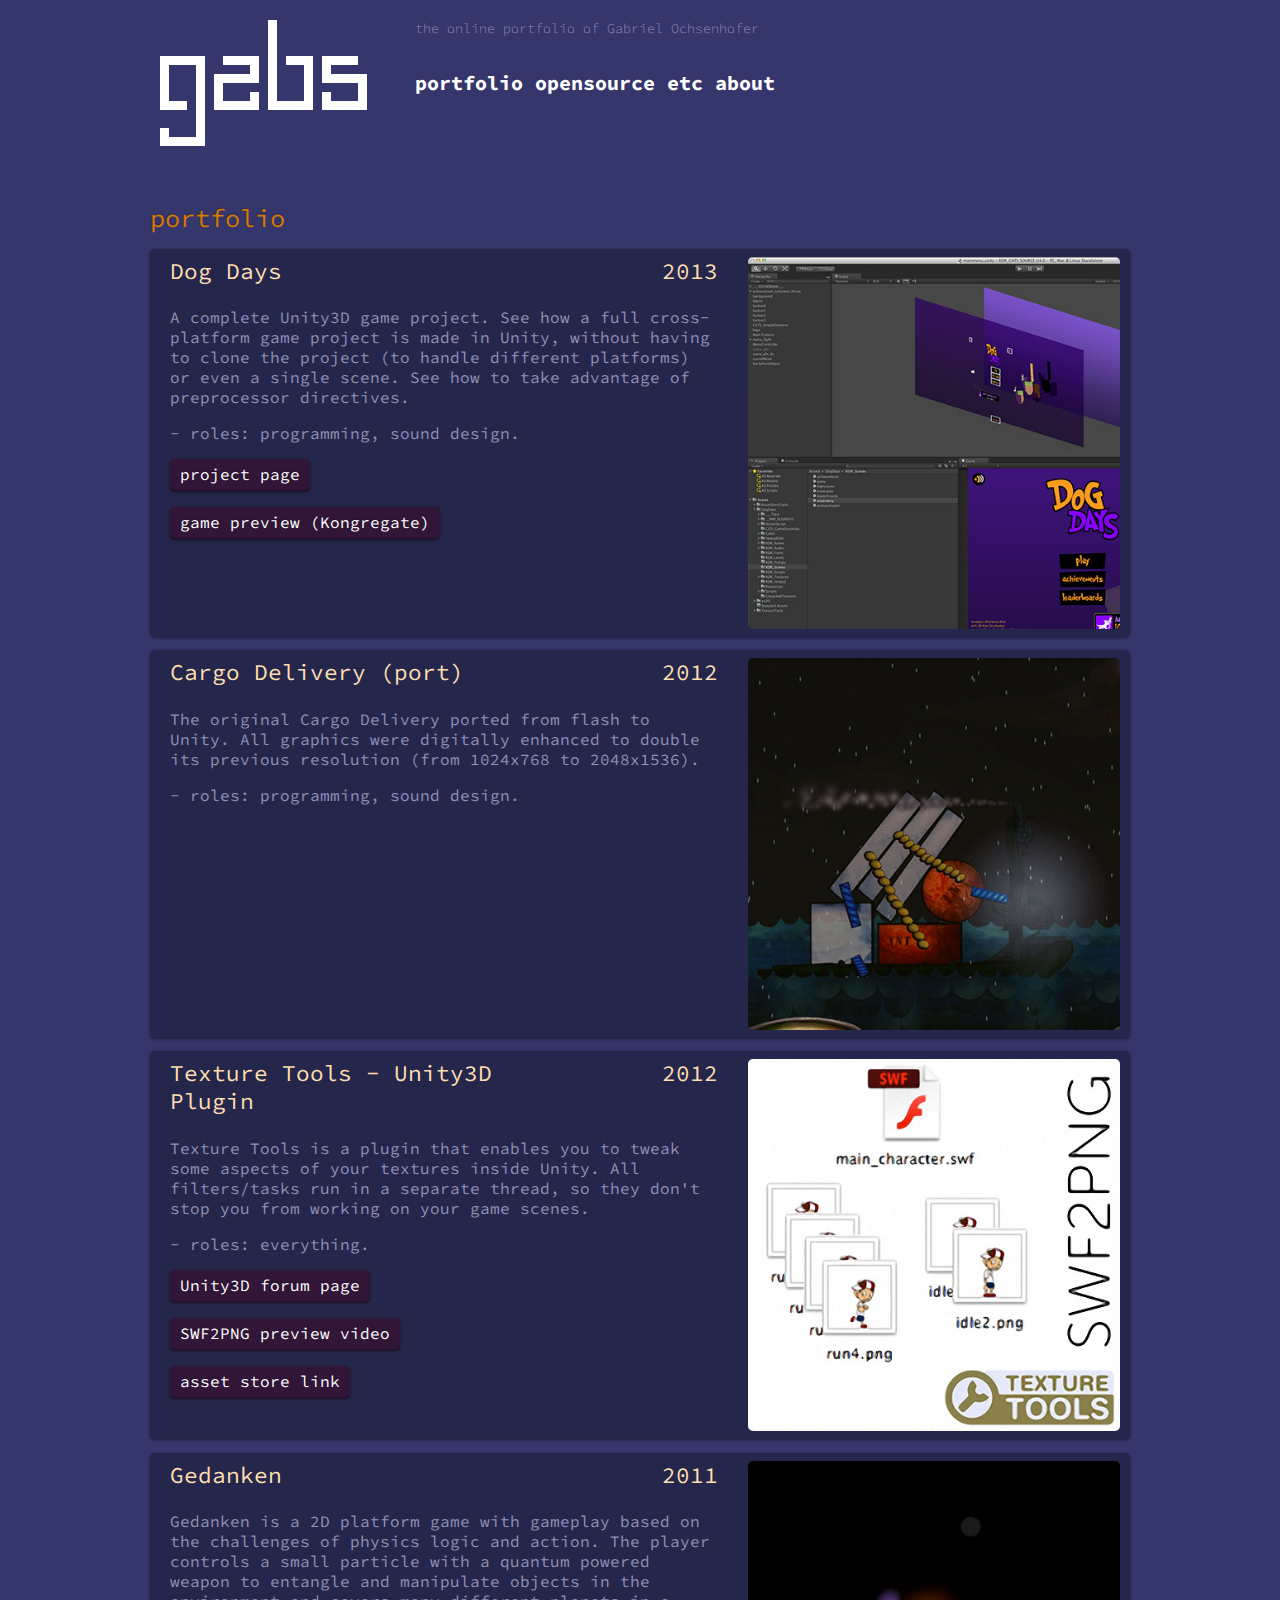
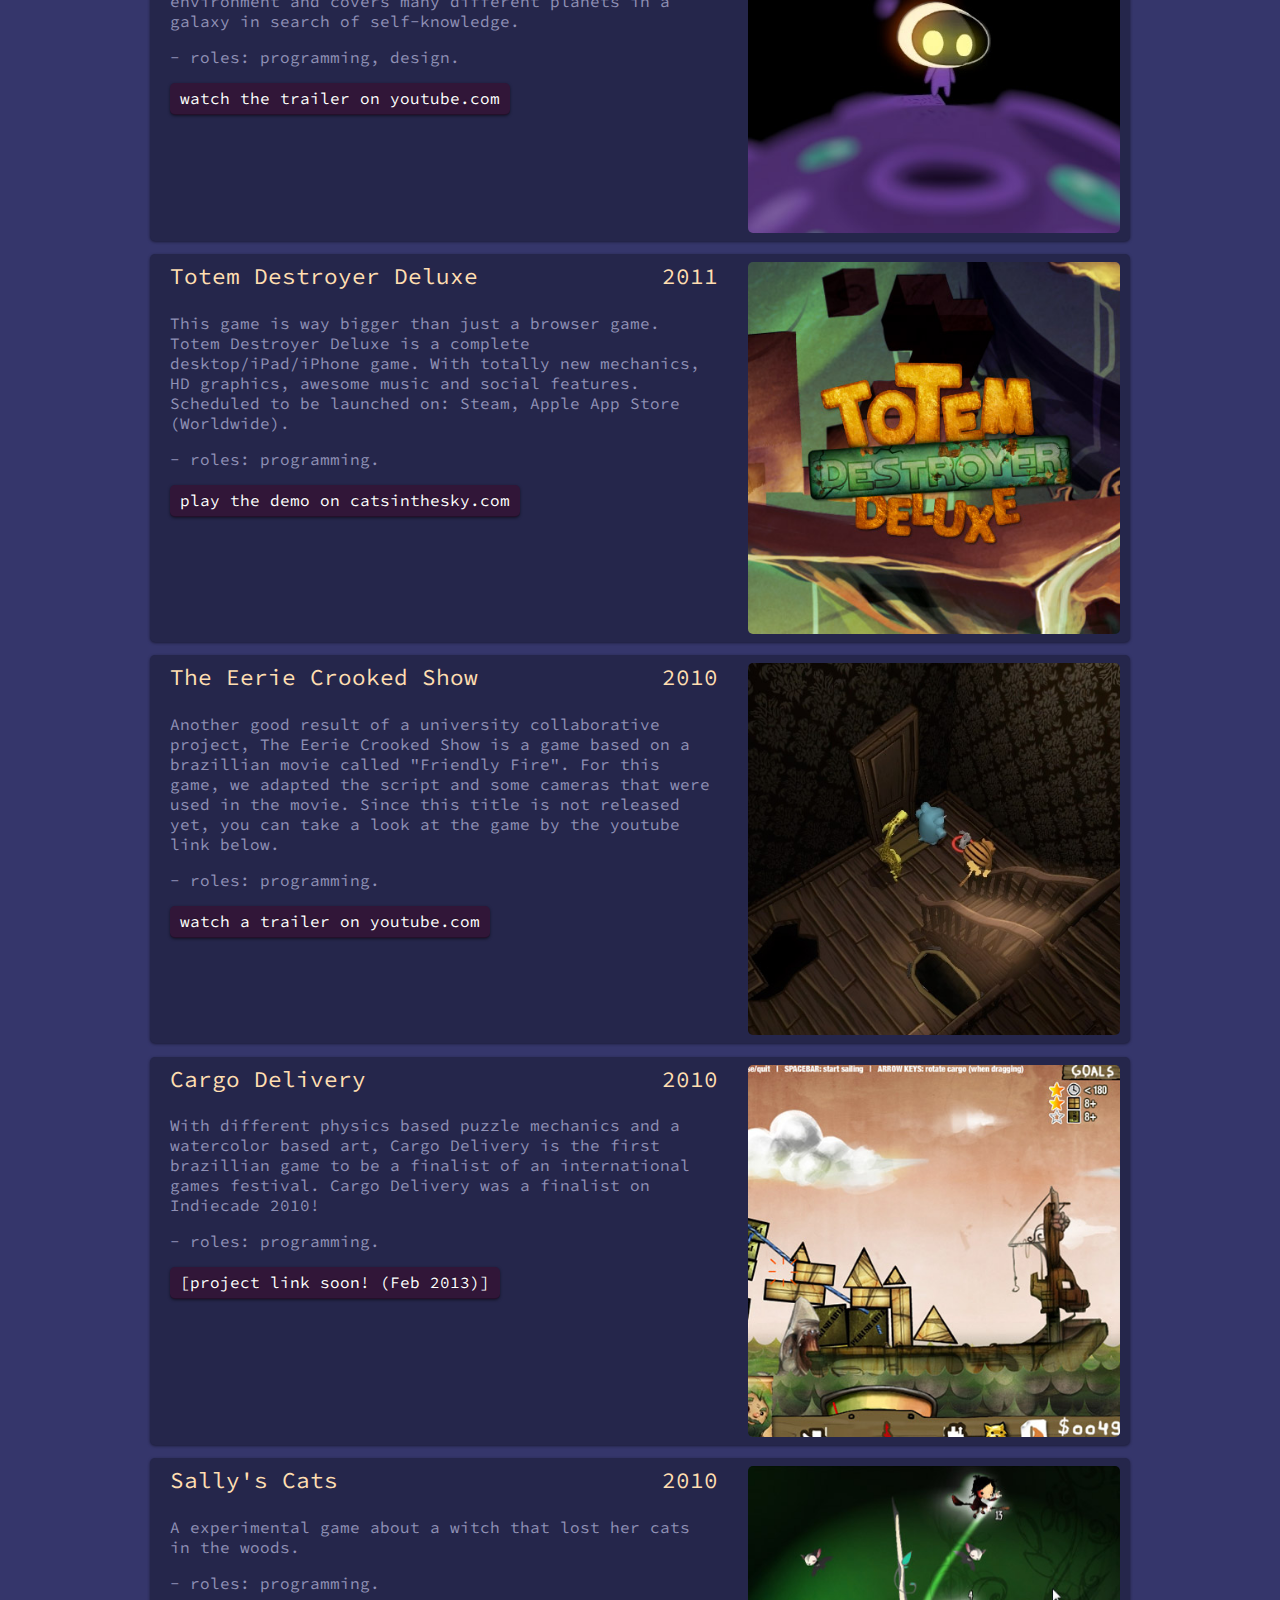
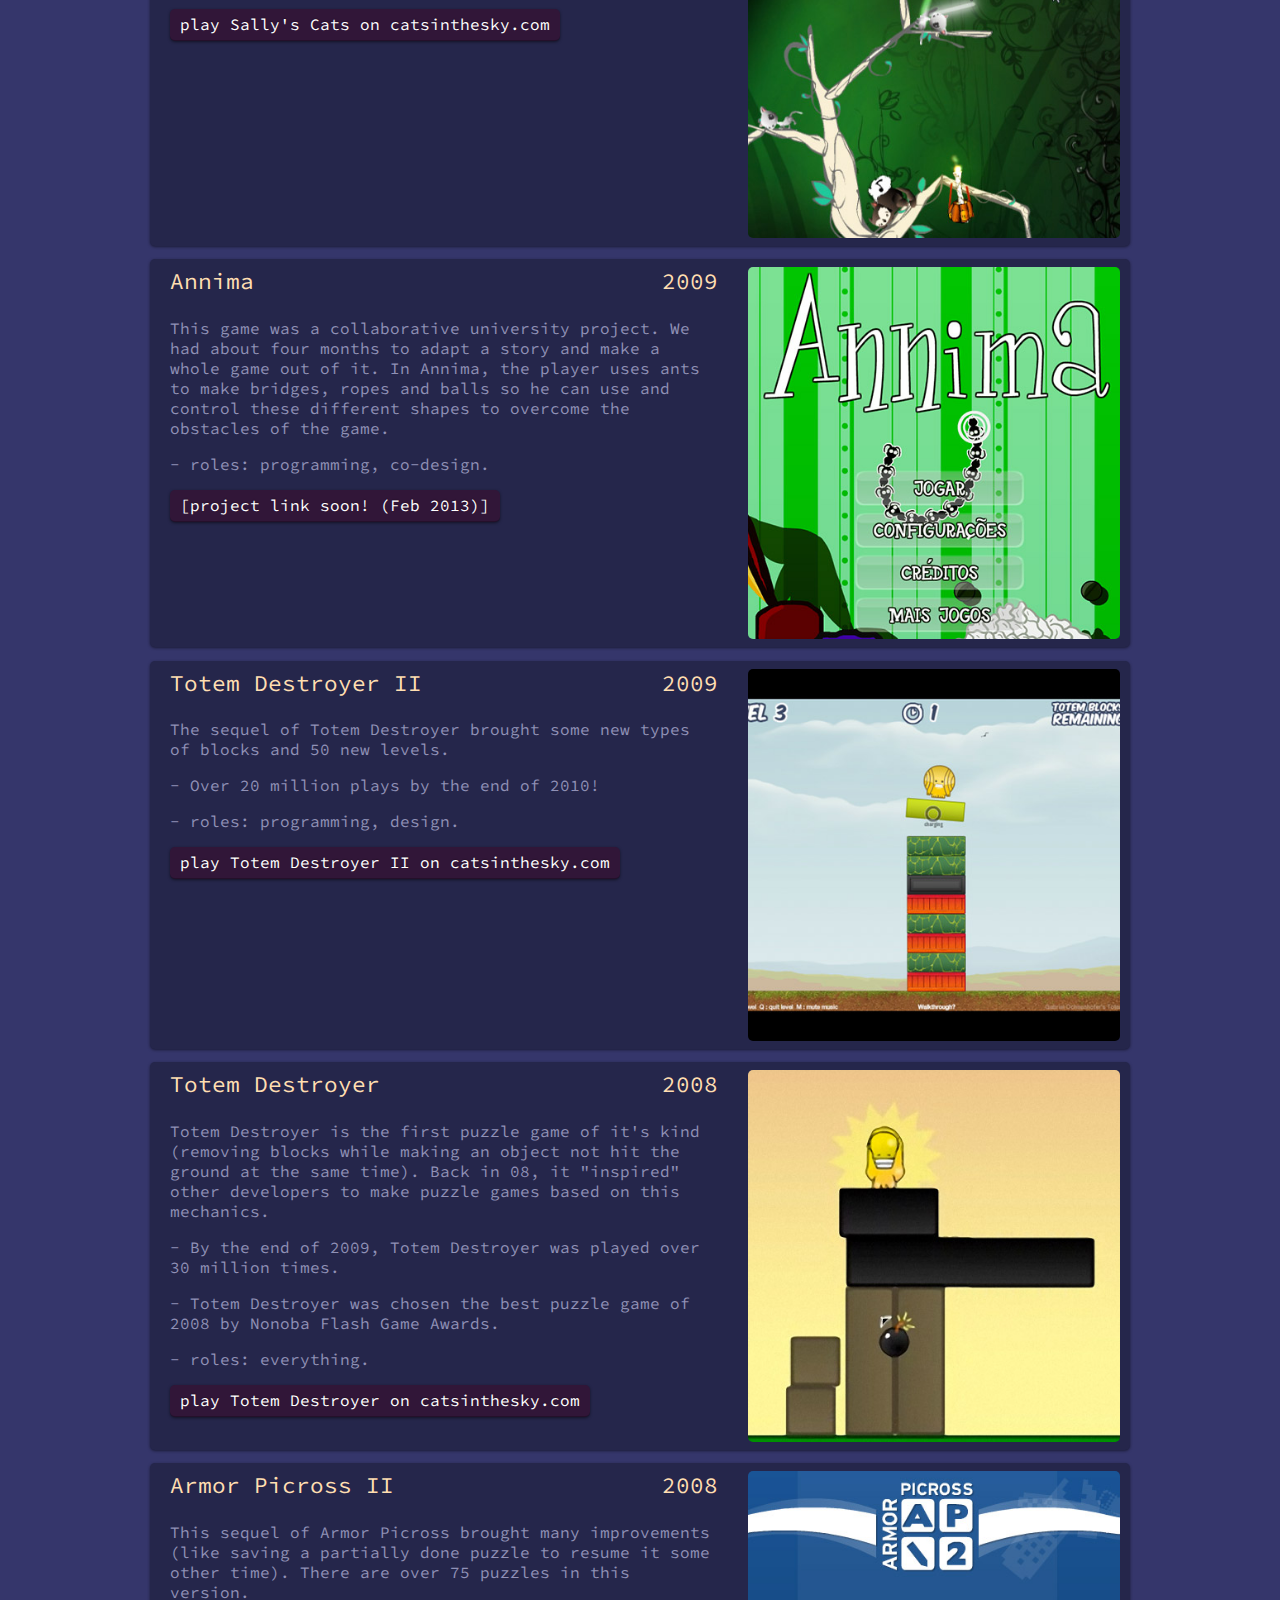
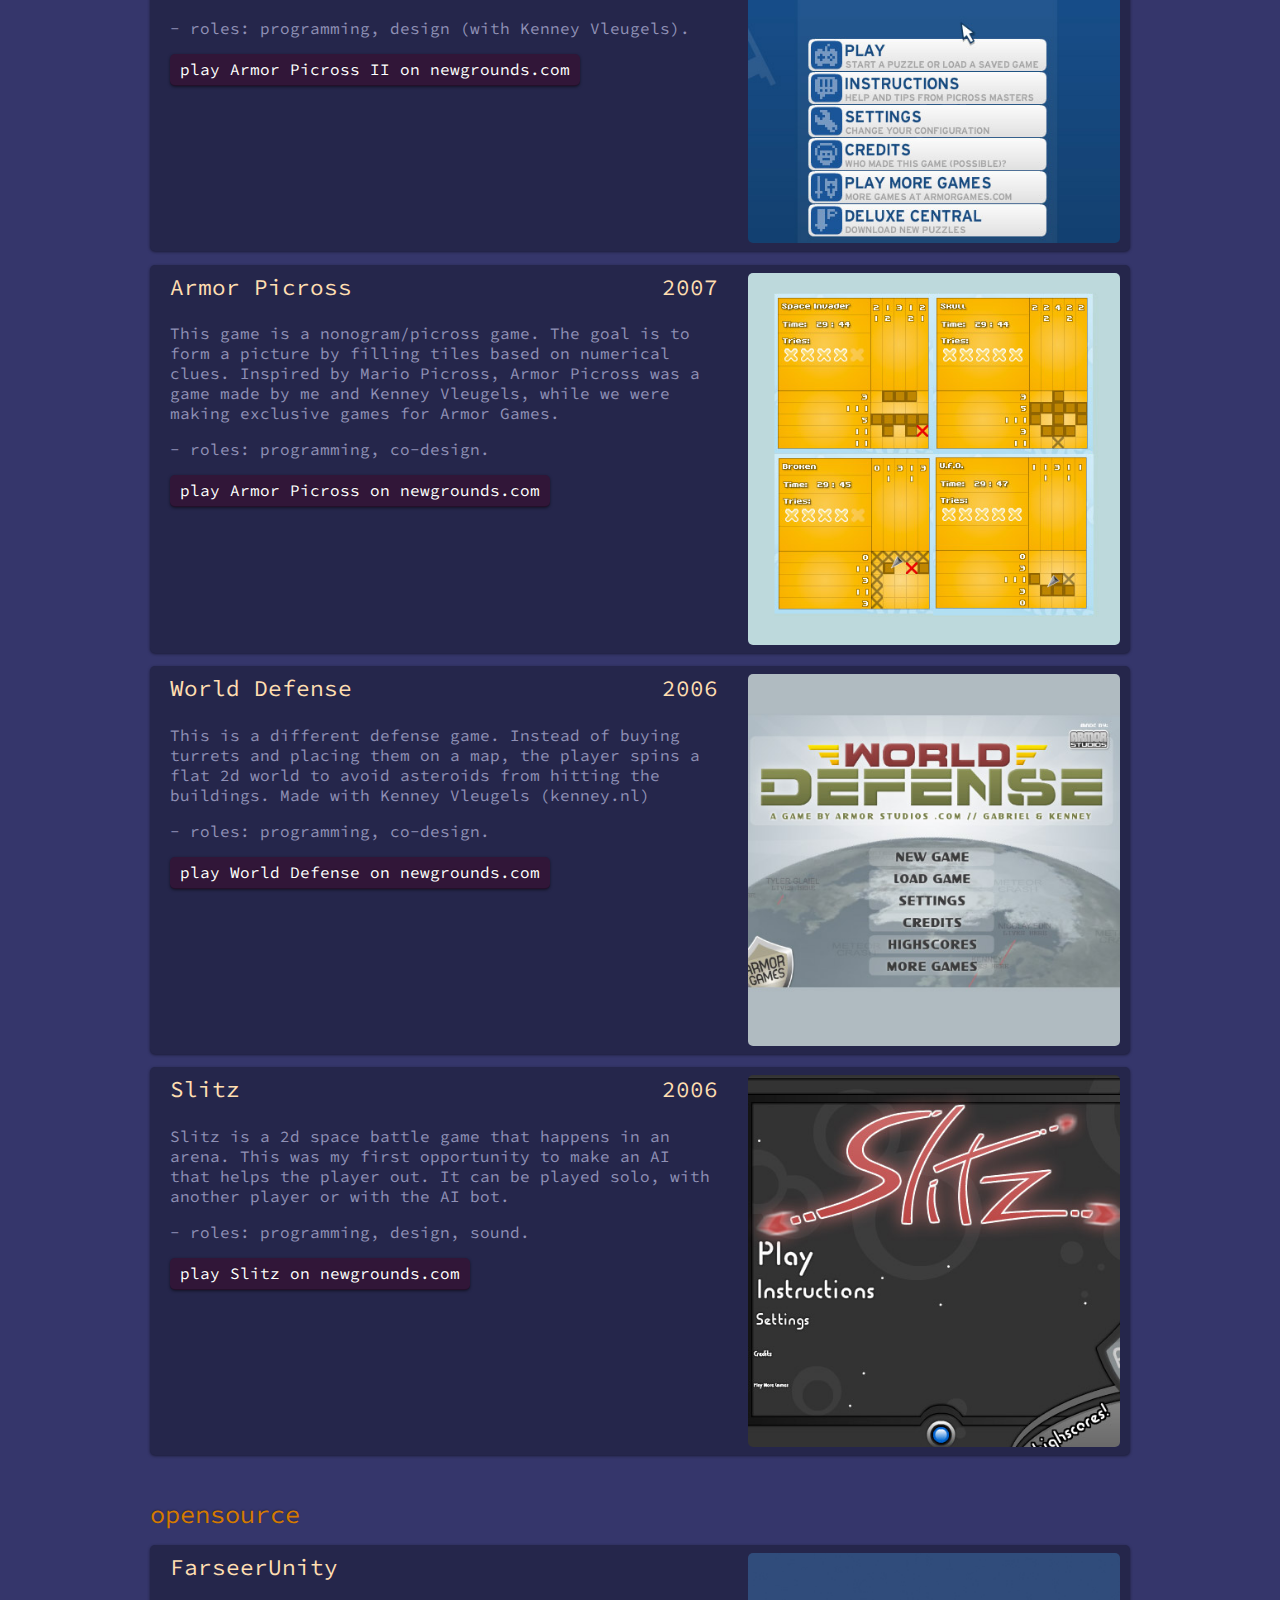
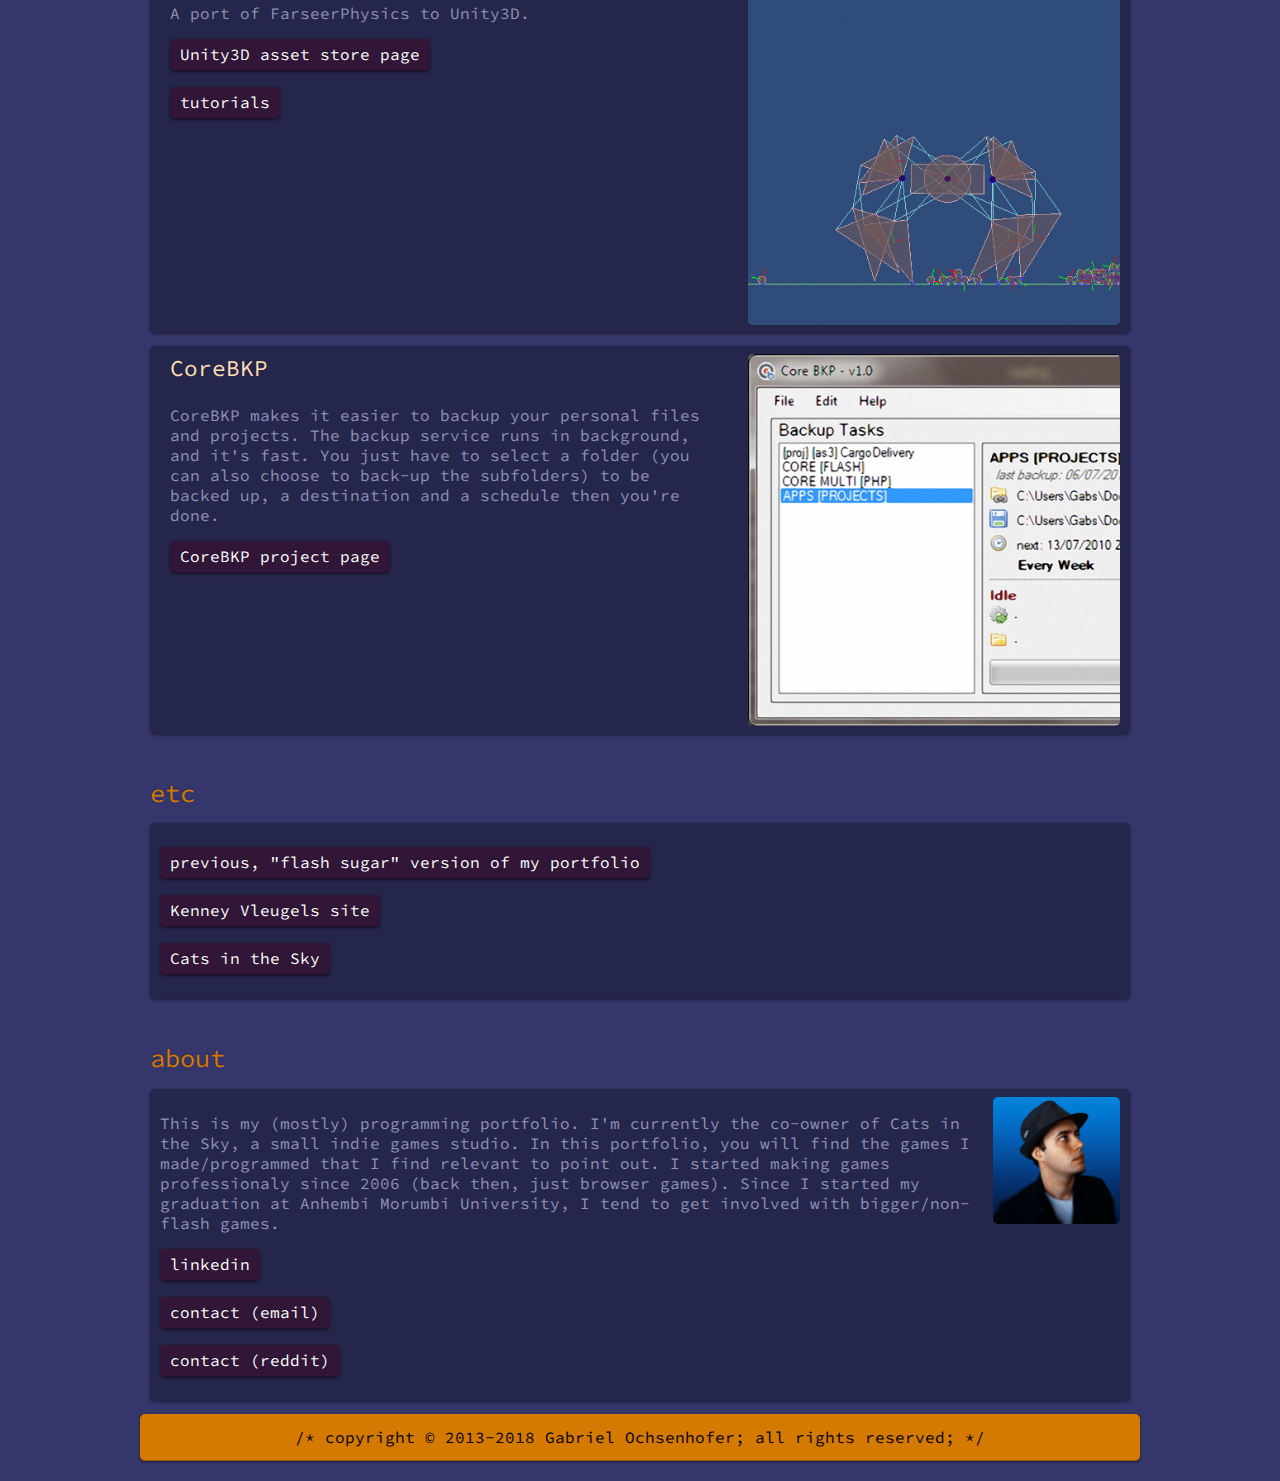
<file: index.html>
<!doctype html>
<html>
<head>
<meta charset="UTF-8">
<title>gabs</title>
<meta name="viewport" content="width=device-width, initial-scale=1, minimum-scale=1, maximum-scale=1" />
<script src="js/jquery-1.9.1.min.js"></script>
<!--[if lt IE 9]>
  <script src="./js/html5.js"></script>
<![endif]-->
<!--[if (gt IE 8) | (IEMobile)]><!-->
  <link rel="stylesheet" href="./css/unsemantic-grid-responsive.css" />
<!--<![endif]-->
<!--[if (lt IE 9) & (!IEMobile)]>
  <link rel="stylesheet" href="./css/ie.css" />
<![endif]-->
<link rel="stylesheet" type="text/css" href="./css/main.css"/>
<link rel="icon" type="image/png" href="favicon.png"/>
<script type="text/javascript">
$(document).ready(function(e){
	$("a[href^='#']").click(function(){
		$('html, body').animate({
        	scrollTop: $('[name="' + $(this).attr('href').substr(1) + '"]').offset().top
    	}, 500);
    	return false;
	});
	setup_portfolio();
	logoSanityCheck();
	setInterval(ef_portfolio, 500);
	setInterval(ef_loader, 100);
	setInterval(ef_lawbringer, 1010);
});
var portfolio_curimg = [];
var portfolio_imgtimeout = [];
var portfolio_loadstack = [];
var lawbringer;
var lawbringer_visible = false;
function setup_portfolio()
{
	var ntests = $('div.portfolio_ib').size();
	for(var i = 0; i < ntests; i++)
	{
		portfolio_curimg.push(0);
		portfolio_imgtimeout.push(Math.round(Math.random() * 15.0));
		var w = $('div.portfolio_ib:eq('+i+')').width();
		$('div.portfolio_ib:eq('+i+')').height(w);
	}
	lawbringer = $('div#lawbringer');
}
function ef_portfolio()
{
	var ntests = $('div.portfolio_ib').size();
	/*elmt.each(function(n, element){*/
	for(var i = 0; i < ntests; i++)
	{
		var elmt = $('div.portfolio_ib:eq('+i+')');
		
		if(elmt.height() != elmt.width())
		{
			elmt.height(elmt.width());
		}
		
		if(isScrolledIntoView(elmt))
		{
			portfolio_imgtimeout[i] --;
			if(portfolio_imgtimeout[i] > 0)
				continue;
				
			var elmtul =  $('ul.portfolio_hib:eq('+i+')');
				
			portfolio_curimg[i]++;
			if(portfolio_curimg[i] >= elmtul.children('li').size()){
				portfolio_curimg[i] = 0;
			}
			
			var imgli = elmtul.children('li:eq('+portfolio_curimg[i]+')');
			
			var objn = {elmt: elmt, id: i, imgli: imgli};
			portfolio_loadstack.push(objn);
			
			portfolio_imgtimeout[i] = 10;
		}
	}
}
function ef_loader()
{
	if(last == null)
	{
		if(portfolio_loadstack.length > 0)
		{
			loadimg(portfolio_loadstack[0]);
			portfolio_loadstack.splice(0, 1);
		}
	}
}
function ef_lawbringer()
{
	logoSanityCheck();
	var docViewTop = $(window).scrollTop();
    var docViewBottom = docViewTop + $(window).height();
	if(docViewTop > 100)
	{
		if(!lawbringer_visible)
		{
			lawbringer.fadeIn('slow', function(){
				lawbringer_visible = true;
			});
		}
		lawbringer.animate({top: (docViewBottom - lawbringer.height() - 5) + "px"}, 1000);
	}
	else
	{
		if(lawbringer.visible)
		{
			lawbringer.fadeOut('slow', function(){
				lawbringer_visible = false;
			});
		}
	}
}
var last;
function loadimg(objd)
{
	last = {elementn: objd.elmt, id: objd.id, elementli: objd.imgli, image: null, previmage: objd.elmt.children('img:eq(0)')};
	last.image = $("<img />").attr('src', last.elementli.text()).load(function() {
			if (!this.complete || typeof this.naturalWidth == "undefined" || this.naturalWidth == 0) {
				alert("error while loading image!");
			}
			else{
				last.previmage.fadeOut('fast', function(){
					/* remove old image from DOM */
					last.image.attr('class', 'img_fill img_rounded');
					last.image.attr('style', 'display:none;');
					last.elementn.html(last.image);
					last.image.fadeIn('fast', function(){
						/*nullify last object*/
						last = null;
					});
				});
			}
	});
}
function isScrolledIntoView(elem)
{
    var docViewTop = $(window).scrollTop();
    var docViewBottom = docViewTop + $(window).height();

    var elemTop = $(elem).offset().top;
    var elemBottom = elemTop + $(elem).height();

    return ((elemBottom <= docViewBottom + $(elem).height() * 0.75) && (elemTop >= docViewTop - $(elem).height() * 0.75));
}
var lastw = -1;
function logoSanityCheck()
{
	if($('div#headl').width() != lastw)
	{
		var w4pct = $('div#headl').width() * 0.04;
		$('div.logotile').height(w4pct);
		
		lastw = $('div#headl').width();
	}
}
</script>
</head>
<body>
<div class="gabs_container">
	<a name="top"></a>
	<div class="grid-100 mobile-grid-100 header_m">
    	<div class="grid-25 mobile-grid-25" id="headl">
            <div class="logotile l12"></div><div class="logotile white"></div><div class="logotile l12"></div><div class="clear"></div>
            <div class="logotile l12"></div><div class="logotile white"></div><div class="logotile l12"></div><div class="clear"></div>
            <div class="logotile l12"></div><div class="logotile white"></div><div class="logotile l12"></div><div class="clear"></div>
            <div class="logotile l12"></div><div class="logotile white"></div><div class="logotile l12"></div><div class="clear"></div>
            <div class="logotile l5 white"></div><div class="logotile l2"></div><div class="logotile l4 white"></div><div class="logotile"></div><div class="logotile white"></div><div class="logotile"></div><div class="logotile l3 white"></div><div class="logotile"></div><div class="logotile l4 white"></div><div class="logotile l3"></div><div class="clear"></div>
            <div class="logotile white"></div><div class="logotile l3"></div><div class="logotile white"></div><div class="logotile l5"></div><div class="logotile white"></div><div class="logotile"></div><div class="logotile white"></div><div class="logotile l3"></div><div class="logotile white"></div><div class="logotile"></div><div class="logotile white"></div><div class="logotile l6"></div><div class="clear"></div>
            <div class="logotile white"></div><div class="logotile l3"></div><div class="logotile white"></div><div class="logotile"></div><div class="logotile l5 white"></div><div class="logotile"></div><div class="logotile white"></div><div class="logotile l3"></div><div class="logotile white"></div><div class="logotile"></div><div class="logotile l5 white"></div><div class="logotile l2"></div><div class="clear"></div>
            <div class="logotile white"></div><div class="logotile l3"></div><div class="logotile white"></div><div class="logotile"></div><div class="logotile white"></div><div class="logotile l5"></div><div class="logotile white"></div><div class="logotile l3"></div><div class="logotile white"></div><div class="logotile l5"></div><div class="logotile white"></div><div class="logotile l2"></div><div class="clear"></div>
            <div class="logotile white"></div><div class="logotile l3"></div><div class="logotile white"></div><div class="logotile"></div><div class="logotile white"></div><div class="logotile l3"></div><div class="logotile white"></div><div class="logotile"></div><div class="logotile white"></div><div class="logotile l3"></div><div class="logotile white"></div><div class="logotile"></div><div class="logotile white"></div><div class="logotile l3"></div><div class="logotile white"></div><div class="logotile l2"></div><div class="clear"></div>
            <!-- [9] 3w 1 1w 1 5w 1 5w 1 5w 2 -->
            <div class="logotile l3 white"></div>
            <div class="logotile"></div>
            <div class="logotile white"></div>
            <div class="logotile"></div>
            <div class="logotile l5 white"></div>
            <div class="logotile"></div>
            <div class="logotile l5 white"></div>
            <div class="logotile"></div>
            <div class="logotile l5 white"></div>
            <div class="logotile l2"></div>
            <div class="clear"></div>
            <!-- [10] 4 1w 20 -->
            <div class="logotile l4"></div>
            <div class="logotile white"></div>
            <div class="logotile l10"></div>
            <div class="logotile l10"></div>
            <div class="clear"></div>
            <!-- [11] 4 1w 20 -->
            <div class="logotile l4"></div>
            <div class="logotile white"></div>
            <div class="logotile l10"></div>
            <div class="logotile l10"></div>
            <div class="clear"></div>
            <!-- [12] 1w 3 1w 20 -->
            <div class="logotile white"></div>
            <div class="logotile l3"></div>
            <div class="logotile white"></div>
            <div class="logotile l10"></div>
            <div class="logotile l10"></div>
            <div class="clear"></div>
            <div class="logotile l5 white"></div><div class="logotile l10"></div><div class="logotile l10"></div><div class="clear"></div>
        </div>
        <div class="grid-75 mobile-grid-75">
        	<div class="grid-100 mobile-grid-100 quote">
            	the online portfolio of Gabriel Ochsenhofer
            </div>
            <div class="grid-100 mobile-grid-100 header_rt">
            	<a href="#portfolio">portfolio</a> <a href="#opensource">opensource</a> <a href="#etc">etc</a> <a href="#about">about</a>
            </div>
      	</div>
    </div>
    <div class="grid-100 mobile-grid-100">
    	<a name="portfolio"></a>
    	<h1>portfolio</h1>
        <!-- ENTRY:Dog Days -->
        <div class="grid-100 mobile-grid-100 portfolio_entry">
            <div class="grid-60 mobile-grid-60">
            	<div class="grid-65 mobile-grid-65">
            		<h2>Dog Days</h2>
            	</div>
            	<div class="grid-35 mobile-grid-35 portfolio_year">
            		<h2>2013</h2>
            	</div>
                <div class="grid-100 mobile-grid-100">
            		<p>A complete Unity3D game project. See how a full cross-platform game project is made in Unity, without having to clone the project (to handle different platforms) or even a single scene. See how to take advantage of preprocessor directives.</p>
                    <p>
                    - roles: programming, sound design.
                    </p>
                    <p>
                    	<a href="http://www.catsinthesky.com/unity/dogdays">project page</a>
                    </p>
                    <p>
                    	<a href="http://www.kongregate.com/games/catsinthesky/dog-days">game preview (Kongregate)</a>
                    </p>
                </div>
            </div>
            <div class="grid-40 mobile-grid-40 portfolio_ib">
            	<img src="img/portfolio/dogdays/01.jpg" class="img_fill img_rounded"/>
            </div>
            <ul class="portfolio_hib">
            	<li>img/portfolio/dogdays/01.jpg</li>
                <li>img/portfolio/dogdays/02.jpg</li>
                <li>img/portfolio/dogdays/03.jpg</li>
                <li>img/portfolio/dogdays/04.jpg</li>
            </ul>
        </div>
        <!-- [END] ENTRY:Dog Days -->
        <!-- ENTRY:Cargo Delivery (port) -->
        <div class="grid-100 mobile-grid-100 portfolio_entry">
            <div class="grid-60 mobile-grid-60">
            	<div class="grid-65 mobile-grid-65">
            		<h2>Cargo Delivery (port)</h2>
            	</div>
            	<div class="grid-35 mobile-grid-35 portfolio_year">
            		<h2>2012</h2>
            	</div>
                <div class="grid-100 mobile-grid-100">
            		<p>The original Cargo Delivery ported from flash to Unity. All graphics were digitally enhanced to double its previous resolution (from 1024x768 to 2048x1536).</p>
                    <p>
                    - roles: programming, sound design.
                    </p>
                    <p>
                    	<!--a href="#">[link coming soon (feb 2013)]</a-->
                    </p>
                </div>
            </div>
            <div class="grid-40 mobile-grid-40 portfolio_ib">
            	<img src="img/portfolio/cargodeliveryport/01.jpg" class="img_fill img_rounded"/>
            </div>
            <ul class="portfolio_hib">
            	<li>img/portfolio/cargodeliveryport/01.jpg</li>
                <li>img/portfolio/cargodeliveryport/02.jpg</li>
                <li>img/portfolio/cargodeliveryport/03.jpg</li>
                <li>img/portfolio/cargodeliveryport/04.jpg</li>
                <li>img/portfolio/cargodeliveryport/05.jpg</li>
            </ul>
        </div>
        <!-- [END] ENTRY:Cargo Delivery (port) -->
        <!-- ENTRY:Texture Tools -->
        <div class="grid-100 mobile-grid-100 portfolio_entry">
            <div class="grid-60 mobile-grid-60">
            	<div class="grid-65 mobile-grid-65">
            		<h2>Texture Tools - Unity3D Plugin</h2>
            	</div>
            	<div class="grid-35 mobile-grid-35 portfolio_year">
            		<h2>2012</h2>
            	</div>
                <div class="grid-100 mobile-grid-100">
            		<p>Texture Tools is a plugin that enables you to tweak some aspects of your textures inside Unity. All filters/tasks run in a separate thread, so they don't stop you from working on your game scenes.</p>
                    <p>
                    - roles: everything.
                    </p>
                    <p>
                    	<a href="http://forum.unity3d.com/threads/151935-Texture-Tools-Remove-white-halos-resize-tweak-HSL-of-your-textures-inside-Unity!">Unity3D forum page</a>
                    </p>
                    <p>
                    	<a href="https://www.youtube.com/watch?v=nD1h469fB1w">SWF2PNG preview video</a>
                    </p>
                    <p>
                    	<a href="http://u3d.as/content/cats-in-the-sky/texture-tools">asset store link</a>
                    </p>
                </div>
            </div>
            <div class="grid-40 mobile-grid-40 portfolio_ib">
            	<img src="img/portfolio/texturetools/01.jpg" class="img_fill img_rounded"/>
            </div>
            <ul class="portfolio_hib">
            	<li>img/portfolio/texturetools/01.jpg</li>
                <li>img/portfolio/texturetools/02.jpg</li>
                <li>img/portfolio/texturetools/03.jpg</li>
                <li>img/portfolio/texturetools/04.jpg</li>
                <li>img/portfolio/texturetools/05.jpg</li>
                <li>img/portfolio/texturetools/06.jpg</li>
            </ul>
        </div>
        <!-- [END] ENTRY:Texture Tools -->
        <!-- ENTRY:Gedanken -->
        <div class="grid-100 mobile-grid-100 portfolio_entry">
            <div class="grid-60 mobile-grid-60">
            	<div class="grid-65 mobile-grid-65">
            		<h2>Gedanken</h2>
            	</div>
            	<div class="grid-35 mobile-grid-35 portfolio_year">
            		<h2>2011</h2>
            	</div>
                <div class="grid-100 mobile-grid-100">
            		<p>Gedanken is a 2D platform game with gameplay based on the challenges of physics logic and action. The player controls a small particle with a quantum powered weapon to entangle and manipulate objects in the environment and covers many different planets in a galaxy in search of self-knowledge.</p>
                    <p>
                    - roles: programming, design.
                    </p>
                    <p>
                    	<a href="http://www.youtube.com/watch?v=TLeuT1q2O8k">watch the trailer on youtube.com</a>
                    </p>
                </div>
            </div>
            <div class="grid-40 mobile-grid-40 portfolio_ib">
            	<img src="img/portfolio/gedanken/01.jpg" class="img_fill img_rounded"/>
            </div>
            <ul class="portfolio_hib">
            	<li>img/portfolio/gedanken/01.jpg</li>
                <li>img/portfolio/gedanken/02.jpg</li>
                <li>img/portfolio/gedanken/03.jpg</li>
                <li>img/portfolio/gedanken/04.jpg</li>
            </ul>
        </div>
        <!-- [END] ENTRY:Gedanken -->
        <!-- ENTRY:Totem Destroyer Deluxe -->
        <div class="grid-100 mobile-grid-100 portfolio_entry">
            <div class="grid-60 mobile-grid-60">
            	<div class="grid-65 mobile-grid-65">
            		<h2>Totem Destroyer Deluxe</h2>
            	</div>
            	<div class="grid-35 mobile-grid-35 portfolio_year">
            		<h2>2011</h2>
            	</div>
                <div class="grid-100 mobile-grid-100">
            		<p>This game is way bigger than just a browser game. Totem Destroyer Deluxe is a complete desktop/iPad/iPhone game. With totally new mechanics, HD graphics, awesome music and social features. Scheduled to be launched on: Steam, Apple App Store (Worldwide).</p>
                    <p>
                    - roles: programming.
                    </p>
                    <p>
                    	<a href="http://www.catsinthesky.com/game/totem-destroyer-deluxe">play the demo on catsinthesky.com</a>
                    </p>
                </div>
            </div>
            <div class="grid-40 mobile-grid-40 portfolio_ib">
            	<img src="img/portfolio/totemdestroyerdeluxe/01.jpg" class="img_fill img_rounded"/>
            </div>
            <ul class="portfolio_hib">
            	<li>img/portfolio/totemdestroyerdeluxe/01.jpg</li>
                <li>img/portfolio/totemdestroyerdeluxe/02.jpg</li>
                <li>img/portfolio/totemdestroyerdeluxe/03.jpg</li>
                <li>img/portfolio/totemdestroyerdeluxe/04.jpg</li>
                <li>img/portfolio/totemdestroyerdeluxe/05.jpg</li>
                <li>img/portfolio/totemdestroyerdeluxe/06.jpg</li>
                <li>img/portfolio/totemdestroyerdeluxe/07.jpg</li>
                <li>img/portfolio/totemdestroyerdeluxe/08.jpg</li>
                <li>img/portfolio/totemdestroyerdeluxe/09.jpg</li>
                <li>img/portfolio/totemdestroyerdeluxe/10.jpg</li>
            </ul>
        </div>
        <!-- [END] ENTRY:Totem Destroyer Deluxe -->
        <!-- ENTRY:The Eerie Crooked Show -->
        <div class="grid-100 mobile-grid-100 portfolio_entry">
            <div class="grid-60 mobile-grid-60">
            	<div class="grid-65 mobile-grid-65">
            		<h2>The Eerie Crooked Show</h2>
            	</div>
            	<div class="grid-35 mobile-grid-35 portfolio_year">
            		<h2>2010</h2>
            	</div>
                <div class="grid-100 mobile-grid-100">
            		<p>Another good result of a university collaborative project, The Eerie Crooked Show is a game based on a brazillian movie called "Friendly Fire". For this game, we adapted the script and some cameras that were used in the movie. Since this title is not released yet, you can take a look at the game by the youtube link below.</p>
                    <p>
                    - roles: programming.
                    </p>
                    <p>
                    	<a href="http://www.youtube.com/watch?v=y7D5Owaj6bw">watch a trailer on youtube.com</a>
                    </p>
                </div>
            </div>
            <div class="grid-40 mobile-grid-40 portfolio_ib">
            	<img src="img/portfolio/theeeriecrookedshow/01.jpg" class="img_fill img_rounded"/>
            </div>
            <ul class="portfolio_hib">
            	<li>img/portfolio/theeeriecrookedshow/01.jpg</li>
                <li>img/portfolio/theeeriecrookedshow/02.jpg</li>
                <li>img/portfolio/theeeriecrookedshow/03.jpg</li>
                <li>img/portfolio/theeeriecrookedshow/04.jpg</li>
            </ul>
        </div>
        <!-- [END] ENTRY:The Eerie Crooked Show -->
        <!-- ENTRY:Cargo Delivery -->
        <div class="grid-100 mobile-grid-100 portfolio_entry">
            <div class="grid-60 mobile-grid-60">
            	<div class="grid-65 mobile-grid-65">
            		<h2>Cargo Delivery</h2>
            	</div>
            	<div class="grid-35 mobile-grid-35 portfolio_year">
            		<h2>2010</h2>
            	</div>
                <div class="grid-100 mobile-grid-100">
            		<p>With different physics based puzzle mechanics and a watercolor based art, Cargo Delivery is the first brazillian game to be a finalist of an international games festival. Cargo Delivery was a finalist on Indiecade 2010!</p>
                    <p>
                    - roles: programming.
                    </p>
                    <p>
                    	<a href="#">[project link soon! (Feb 2013)]</a>
                    </p>
                </div>
            </div>
            <div class="grid-40 mobile-grid-40 portfolio_ib">
            	<img src="img/portfolio/cargodelivery/01.jpg" class="img_fill img_rounded"/>
            </div>
            <ul class="portfolio_hib">
            	<li>img/portfolio/cargodelivery/01.jpg</li>
                <li>img/portfolio/cargodelivery/02.jpg</li>
            </ul>
        </div>
        <!-- [END] ENTRY:Cargo Delivery -->
        <!-- ENTRY:Sally's Cats -->
        <div class="grid-100 mobile-grid-100 portfolio_entry">
            <div class="grid-60 mobile-grid-60">
            	<div class="grid-65 mobile-grid-65">
            		<h2>Sally's Cats</h2>
            	</div>
            	<div class="grid-35 mobile-grid-35 portfolio_year">
            		<h2>2010</h2>
            	</div>
                <div class="grid-100 mobile-grid-100">
            		<p>A experimental game about a witch that lost her cats in the woods.</p>
                    <p>
                    - roles: programming.
                    </p>
                    <p>
                    	<a href="http://www.catsinthesky.com/game/sallys-cats">play Sally's Cats on catsinthesky.com</a>
                    </p>
                </div>
            </div>
            <div class="grid-40 mobile-grid-40 portfolio_ib">
            	<img src="img/portfolio/sallyscats/01.jpg" class="img_fill img_rounded"/>
            </div>
            <ul class="portfolio_hib">
            	<li>img/portfolio/sallyscats/01.jpg</li>
                <li>img/portfolio/sallyscats/02.jpg</li>
                <li>img/portfolio/sallyscats/03.jpg</li>
            </ul>
        </div>
        <!-- [END] ENTRY:Sally's Cats -->
        <!-- ENTRY:Annima -->
        <div class="grid-100 mobile-grid-100 portfolio_entry">
            <div class="grid-60 mobile-grid-60">
            	<div class="grid-65 mobile-grid-65">
            		<h2>Annima</h2>
            	</div>
            	<div class="grid-35 mobile-grid-35 portfolio_year">
            		<h2>2009</h2>
            	</div>
                <div class="grid-100 mobile-grid-100">
            		<p>This game was a collaborative university project. We had about four months to adapt a story and make a whole game out of it. In Annima, the player uses ants to make bridges, ropes and balls so he can use and control these different shapes to overcome the obstacles of the game.</p>
                    <p>
                    - roles: programming, co-design.
                    </p>
                    <p>
                    	<a href="#">[project link soon! (Feb 2013)]</a>
                    </p>
                </div>
            </div>
            <div class="grid-40 mobile-grid-40 portfolio_ib">
            	<img src="img/portfolio/annima/01.jpg" class="img_fill img_rounded"/>
            </div>
            <ul class="portfolio_hib">
            	<li>img/portfolio/annima/01.jpg</li>
                <li>img/portfolio/annima/02.jpg</li>
                <li>img/portfolio/annima/03.jpg</li>
                <li>img/portfolio/annima/04.jpg</li>
                <li>img/portfolio/annima/05.jpg</li>
            </ul>
        </div>
        <!-- [END] ENTRY:Annima -->
        <!-- ENTRY:Totem Destroyer II -->
        <div class="grid-100 mobile-grid-100 portfolio_entry">
            <div class="grid-60 mobile-grid-60">
            	<div class="grid-65 mobile-grid-65">
            		<h2>Totem Destroyer II</h2>
            	</div>
            	<div class="grid-35 mobile-grid-35 portfolio_year">
            		<h2>2009</h2>
            	</div>
                <div class="grid-100 mobile-grid-100">
            		<p>The sequel of Totem Destroyer brought some new types of blocks and 50 new levels.</p>
                    <p>- Over 20 million plays by the end of 2010!</p>
                    <p>
                    - roles: programming, design.
                    </p>
                    <p>
                    	<a href="http://www.catsinthesky.com/game/totem-destroyer-2">play Totem Destroyer II on catsinthesky.com</a>
                    </p>
                </div>
            </div>
            <div class="grid-40 mobile-grid-40 portfolio_ib">
            	<img src="img/portfolio/totemdestroyer2/01.jpg" class="img_fill img_rounded"/>
            </div>
            <ul class="portfolio_hib">
            	<li>img/portfolio/totemdestroyer2/01.jpg</li>
                <li>img/portfolio/totemdestroyer2/02.jpg</li>
                <li>img/portfolio/totemdestroyer2/03.jpg</li>
            </ul>
        </div>
        <!-- [END] ENTRY:Totem Destroyer II -->
        <!-- ENTRY:Totem Destroyer -->
        <div class="grid-100 mobile-grid-100 portfolio_entry">
            <div class="grid-60 mobile-grid-60">
            	<div class="grid-65 mobile-grid-65">
            		<h2>Totem Destroyer</h2>
            	</div>
            	<div class="grid-35 mobile-grid-35 portfolio_year">
            		<h2>2008</h2>
            	</div>
                <div class="grid-100 mobile-grid-100">
            		<p>Totem Destroyer is the first puzzle game of it's kind (removing blocks while making an object not hit the ground at the same time). Back in 08, it "inspired" other developers to make puzzle games based on this mechanics.</p>
                    <p>- By the end of 2009, Totem Destroyer was played over 30 million times.</p>
                    <p>- Totem Destroyer was chosen the best puzzle game of 2008 by Nonoba Flash Game Awards.</p>
                    <p>
                    - roles: everything.
                    </p>
                    <p>
                    	<a href="http://www.catsinthesky.com/game/totem-destroyer">play Totem Destroyer on catsinthesky.com</a>
                    </p>
                </div>
            </div>
            <div class="grid-40 mobile-grid-40 portfolio_ib">
            	<img src="img/portfolio/totemdestroyer/01.jpg" class="img_fill img_rounded"/>
            </div>
            <ul class="portfolio_hib">
            	<li>img/portfolio/totemdestroyer/01.jpg</li>
                <li>img/portfolio/totemdestroyer/02.jpg</li>
                <li>img/portfolio/totemdestroyer/03.jpg</li>
            </ul>
        </div>
        <!-- [END] ENTRY:Totem Destroyer -->
        <!-- ENTRY:Armor Picross II -->
        <div class="grid-100 mobile-grid-100 portfolio_entry">
            <div class="grid-60 mobile-grid-60">
            	<div class="grid-65 mobile-grid-65">
            		<h2>Armor Picross II</h2>
            	</div>
            	<div class="grid-35 mobile-grid-35 portfolio_year">
            		<h2>2008</h2>
            	</div>
                <div class="grid-100 mobile-grid-100">
            		<p>This sequel of Armor Picross brought many improvements (like saving a partially done puzzle to resume it some other time). There are over 75 puzzles in this version.</p>
                    <p>
                    - roles: programming, design (with Kenney Vleugels).
                    </p>
                    <p>
                    	<a href="http://www.newgrounds.com/portal/view/413577">play Armor Picross II on newgrounds.com</a>
                    </p>
                </div>
            </div>
            <div class="grid-40 mobile-grid-40 portfolio_ib">
            	<img src="img/portfolio/armorpicross2/01.jpg" class="img_fill img_rounded"/>
            </div>
            <ul class="portfolio_hib">
            	<li>img/portfolio/armorpicross2/01.jpg</li>
                <li>img/portfolio/armorpicross2/02.jpg</li>
                <li>img/portfolio/armorpicross2/03.jpg</li>
                <li>img/portfolio/armorpicross2/04.jpg</li>
                <li>img/portfolio/armorpicross2/05.jpg</li>
            </ul>
        </div>
        <!-- [END] ENTRY:Armor Picross II -->
        <!-- ENTRY:Armor Picross -->
        <div class="grid-100 mobile-grid-100 portfolio_entry">
            <div class="grid-60 mobile-grid-60">
            	<div class="grid-65 mobile-grid-65">
            		<h2>Armor Picross</h2>
            	</div>
            	<div class="grid-35 mobile-grid-35 portfolio_year">
            		<h2>2007</h2>
            	</div>
                <div class="grid-100 mobile-grid-100">
            		<p>This game is a nonogram/picross game. The goal is to form a picture by filling tiles based on numerical clues. Inspired by Mario Picross, Armor Picross was a game made by me and Kenney Vleugels, while we were making exclusive games for Armor Games.</p>
                    <p>
                    - roles: programming, co-design.
                    </p>
                    <p>
                    	<a href="http://www.newgrounds.com/portal/view/304506">play Armor Picross on newgrounds.com</a>
                    </p>
                </div>
            </div>
            <div class="grid-40 mobile-grid-40 portfolio_ib">
            	<img src="img/portfolio/armorpicross/01.jpg" class="img_fill img_rounded"/>
            </div>
            <ul class="portfolio_hib">
            	<li>img/portfolio/armorpicross/01.jpg</li>
                <li>img/portfolio/armorpicross/02.jpg</li>
            </ul>
        </div>
        <!-- [END] ENTRY:Armor Picross -->
        <!-- ENTRY:World Defense -->
        <div class="grid-100 mobile-grid-100 portfolio_entry">
            <div class="grid-60 mobile-grid-60">
            	<div class="grid-65 mobile-grid-65">
            		<h2>World Defense</h2>
            	</div>
            	<div class="grid-35 mobile-grid-35 portfolio_year">
            		<h2>2006</h2>
            	</div>
                <div class="grid-100 mobile-grid-100">
            		<p>This is a different defense game. Instead of buying turrets and placing them on a map, the player spins a flat 2d world to avoid asteroids from hitting the buildings. Made with Kenney Vleugels (kenney.nl)</p>
                    <p>
                    - roles: programming, co-design.
                    </p>
                    <p>
                    	<a href="http://www.newgrounds.com/portal/view/335293">play World Defense on newgrounds.com</a>
                    </p>
                </div>
            </div>
            <div class="grid-40 mobile-grid-40 portfolio_ib">
            	<img src="img/portfolio/worlddefense/01.jpg" class="img_fill img_rounded"/>
            </div>
            <ul class="portfolio_hib">
            	<li>img/portfolio/worlddefense/01.jpg</li>
                <li>img/portfolio/worlddefense/02.jpg</li>
                <li>img/portfolio/worlddefense/03.jpg</li>
                <li>img/portfolio/worlddefense/04.jpg</li>
                <li>img/portfolio/worlddefense/05.jpg</li>
                <li>img/portfolio/worlddefense/06.jpg</li>
            </ul>
        </div>
        <!-- [END] ENTRY:World Defense -->
        <!-- ENTRY:SLITZ -->
        <div class="grid-100 mobile-grid-100 portfolio_entry">
            <div class="grid-60 mobile-grid-60">
            	<div class="grid-65 mobile-grid-65">
            		<h2>Slitz</h2>
            	</div>
            	<div class="grid-35 mobile-grid-35 portfolio_year">
            		<h2>2006</h2>
            	</div>
                <div class="grid-100 mobile-grid-100">
            		<p>Slitz is a 2d space battle game that happens in an arena. This was my first opportunity to make an AI that helps the player out. It can be played solo, with another player or with the AI bot.</p>
                    <p>
                    - roles: programming, design, sound.
                    </p>
                    <p>
                    	<a href="http://www.newgrounds.com/portal/view/358934">play Slitz on newgrounds.com</a>
                    </p>
                </div>
            </div>
            <div class="grid-40 mobile-grid-40 portfolio_ib">
            	<img src="img/portfolio/slitz/01.jpg" class="img_fill img_rounded"/>
            </div>
            <ul class="portfolio_hib">
            	<li>img/portfolio/slitz/01.jpg</li>
                <li>img/portfolio/slitz/02.jpg</li>
                <li>img/portfolio/slitz/03.jpg</li>
                <li>img/portfolio/slitz/04.jpg</li>
                <li>img/portfolio/slitz/05.jpg</li>
            </ul>
        </div>
        <!-- [END] ENTRY:SLITZ -->
    </div>
    <div class="grid-100 mobile-grid-100">
    	<a name="opensource"></a>
    	<h1>opensource</h1>
        <!-- ENTRY:FarseerUnity -->
        <div class="grid-100 mobile-grid-100 portfolio_entry">
            <div class="grid-60 mobile-grid-60">
            	<div class="grid-100 mobile-grid-100">
            		<h2>FarseerUnity</h2>
            	</div>
                <div class="grid-100 mobile-grid-100">
            		<p>A port of FarseerPhysics to Unity3D.</p>
                    <p>
                    	<a href="http://u3d.as/content/cats-in-the-sky/farseer-for-unity/359">Unity3D asset store page</a>
                    </p>
                    <p>
                    	<a href="http://www.catsinthesky.com/blog/article/2012/03/5/farseer-physics-box2d-and-unity-part-1">tutorials</a>
                    </p>
                </div>
            </div>
            <div class="grid-40 mobile-grid-40 portfolio_ib">
            	<img src="img/opensource/farseerunity/01.jpg" class="img_fill img_rounded"/>
            </div>
            <ul class="portfolio_hib">
            	<li>img/opensource/farseerunity/01.jpg</li>
                <li>img/opensource/farseerunity/02.jpg</li>
                <li>img/opensource/farseerunity/03.jpg</li>
            </ul>
        </div>
        <!-- [END] ENTRY:FarseerUnity -->
        <!-- ENTRY:CoreBKP -->
        <div class="grid-100 mobile-grid-100 portfolio_entry">
            <div class="grid-60 mobile-grid-60">
            	<div class="grid-100 mobile-grid-100">
            		<h2>CoreBKP</h2>
            	</div>
                <div class="grid-100 mobile-grid-100">
            		<p>CoreBKP makes it easier to backup your personal files and projects. The backup service runs in background, and it's fast. You just have to select a folder (you can also choose to back-up the subfolders) to be backed up, a destination and a schedule then you're done.</p>
                    <p>
                    	<a href="http://core.gabs.tv/bkp/">CoreBKP project page</a>
                    </p>
                </div>
            </div>
            <div class="grid-40 mobile-grid-40 portfolio_ib">
            	<img src="img/opensource/corebkp/01.jpg" class="img_fill img_rounded"/>
            </div>
            <ul class="portfolio_hib">
            	<li>img/opensource/corebkp/01.jpg</li>
                <li>img/opensource/corebkp/02.jpg</li>
                <li>img/opensource/corebkp/03.jpg</li>
                <li>img/opensource/corebkp/04.jpg</li>
            </ul>
        </div>
        <!-- [END] ENTRY:CoreBKP -->
    </div>
    <div class="grid-100 mobile-grid-100">
    	<a name="etc"></a>
    	<h1>etc</h1>
        <!-- ENTRY:Etc -->
        <div class="grid-100 mobile-grid-100 portfolio_entry">
            <div class="grid-100 mobile-grid-100">
            	<p>
                    <a href="http://gabs.tv/pflash">previous, &quot;flash sugar&quot; version of my portfolio</a>
                </p>
                <p>
                    <a href="http://kenney.nl">Kenney Vleugels site</a>
                </p>
                <p>
                    <a href="http://www.catsinthesky.com">Cats in the Sky</a>
                </p>
            </div>
        </div>
        <!-- [END] ENTRY:Etc -->
    </div>
    <div class="grid-100 mobile-grid-100">
    	<a name="about"></a>
    	<h1>about</h1>
        <!-- ENTRY:About -->
        <div class="grid-100 mobile-grid-100 portfolio_entry">
            <div class="grid-85 mobile-grid-85">
                <p>This is my (mostly) programming portfolio. I'm currently the co-owner of Cats in the Sky, a small indie games studio. In this portfolio, you will find the games I made/programmed that I find relevant to point out.
I started making games professionaly since 2006 (back then, just browser games). Since I started my graduation at Anhembi Morumbi University, I tend to get involved with bigger/non-flash games.</p>
                <p>
                    <a href="linkedin.com/in/rgabs/">linkedin</a>
                </p>
                <p>
                    <a href="mailto:gabs*at]gabs[dot*tv">contact (email)</a>
                </p>
                <p>
                    <a href="http://www.reddit.com/user/regulargabs/">contact (reddit)</a>
                </p>
            </div>
            <div class="grid-15 mobile-grid-15">
            	<img src="img/gabs.png" class="img_fill img_rounded"/>
            </div>
        </div>
        <!-- [END] ENTRY:About -->
    </div>
    <div id="footer">
    	/* copyright &copy; 2013-2018 Gabriel Ochsenhofer; all rights reserved; */
    </div>
</div>
<div id="lawbringer"><a href="#top">top</a></div>
</body>
</html>
</file>
<file: css/ie.css>
.clear {
  clear: both;
  display: block;
  overflow: hidden;
  visibility: hidden;
  width: 0;
  height: 0;
}

.grid-container:before, .grid-100:before, .clearfix:before,
.grid-container:after,
.grid-100:after,
.clearfix:after {
  content: ".";
  display: block;
  overflow: hidden;
  visibility: hidden;
  font-size: 0;
  line-height: 0;
  width: 0;
  height: 0;
}

.grid-container:after, .grid-100:after, .clearfix:after {
  clear: both;
}

.grid-container, .grid-100, .clearfix {
  /* <IE7> */
  *zoom: 1;
  /* </IE7> */
}

.grid-container {
  margin-left: auto;
  margin-right: auto;
  padding-left: 10px;
  padding-right: 10px;
  max-width: 1200px;
}

.grid-5, .mobile-grid-5, .grid-10, .mobile-grid-10, .grid-15, .mobile-grid-15, .grid-20, .mobile-grid-20, .grid-25, .mobile-grid-25, .grid-30, .mobile-grid-30, .grid-35, .mobile-grid-35, .grid-40, .mobile-grid-40, .grid-45, .mobile-grid-45, .grid-50, .mobile-grid-50, .grid-55, .mobile-grid-55, .grid-60, .mobile-grid-60, .grid-65, .mobile-grid-65, .grid-70, .mobile-grid-70, .grid-75, .mobile-grid-75, .grid-80, .mobile-grid-80, .grid-85, .mobile-grid-85, .grid-90, .mobile-grid-90, .grid-95, .mobile-grid-95, .grid-100, .mobile-grid-100, .grid-33, .mobile-grid-33, .grid-66, .mobile-grid-66 {
  -webkit-box-sizing: border-box;
  -moz-box-sizing: border-box;
  box-sizing: border-box;
  padding-left: 10px;
  padding-right: 10px;
  /* <IE7> */
  *padding-left: 0;
  *padding-right: 0;
  /* </IE7> */
}
.grid-5 > *, .mobile-grid-5 > *, .grid-10 > *, .mobile-grid-10 > *, .grid-15 > *, .mobile-grid-15 > *, .grid-20 > *, .mobile-grid-20 > *, .grid-25 > *, .mobile-grid-25 > *, .grid-30 > *, .mobile-grid-30 > *, .grid-35 > *, .mobile-grid-35 > *, .grid-40 > *, .mobile-grid-40 > *, .grid-45 > *, .mobile-grid-45 > *, .grid-50 > *, .mobile-grid-50 > *, .grid-55 > *, .mobile-grid-55 > *, .grid-60 > *, .mobile-grid-60 > *, .grid-65 > *, .mobile-grid-65 > *, .grid-70 > *, .mobile-grid-70 > *, .grid-75 > *, .mobile-grid-75 > *, .grid-80 > *, .mobile-grid-80 > *, .grid-85 > *, .mobile-grid-85 > *, .grid-90 > *, .mobile-grid-90 > *, .grid-95 > *, .mobile-grid-95 > *, .grid-100 > *, .mobile-grid-100 > *, .grid-33 > *, .mobile-grid-33 > *, .grid-66 > *, .mobile-grid-66 > * {
  /* <IE7> */
  *margin-left: expression((!this.className.match(/grid-[1-9]/) && this.currentStyle.display === "block" && this.currentStyle.width === "auto") && "10px");
  *margin-right: expression((!this.className.match(/grid-[1-9]/) && this.currentStyle.display === "block" && this.currentStyle.width === "auto") && "10px");
  /* </IE7> */
}

.grid-parent {
  padding-left: 0;
  padding-right: 0;
}

.push-5,
.pull-5, .push-10,
.pull-10, .push-15,
.pull-15, .push-20,
.pull-20, .push-25,
.pull-25, .push-30,
.pull-30, .push-35,
.pull-35, .push-40,
.pull-40, .push-45,
.pull-45, .push-50,
.pull-50, .push-55,
.pull-55, .push-60,
.pull-60, .push-65,
.pull-65, .push-70,
.pull-70, .push-75,
.pull-75, .push-80,
.pull-80, .push-85,
.pull-85, .push-90,
.pull-90, .push-95,
.pull-95, .push-33,
.pull-33, .push-66,
.pull-66 {
  position: relative;
}

.hide-on-desktop {
  display: none !important;
}

.grid-5, .grid-10, .grid-15, .grid-20, .grid-25, .grid-30, .grid-35, .grid-40, .grid-45, .grid-50, .grid-55, .grid-60, .grid-65, .grid-70, .grid-75, .grid-80, .grid-85, .grid-90, .grid-95, .grid-33, .grid-66 {
  float: left;
}

.grid-5 {
  width: 5%;
  /* <IE7> */
  *width: expression(Math.floor(0.05 * (this.parentNode.offsetWidth - parseFloat(this.parentNode.currentStyle.paddingLeft) - parseFloat(this.parentNode.currentStyle.paddingRight))) + "px");
  /* </IE7> */
}

.prefix-5 {
  margin-left: 5%;
}

.suffix-5 {
  margin-right: 5%;
}

.push-5 {
  left: 5%;
  /* <IE7> */
  *left: expression(Math.floor(0.05 * (this.parentNode.offsetWidth - parseFloat(this.parentNode.currentStyle.paddingLeft) - parseFloat(this.parentNode.currentStyle.paddingRight))) + "px");
  /* </IE7> */
}

.pull-5 {
  left: -5%;
  /* <IE7> */
  *left: expression(Math.floor(-0.05 * (this.parentNode.offsetWidth - parseFloat(this.parentNode.currentStyle.paddingLeft) - parseFloat(this.parentNode.currentStyle.paddingRight))) + "px");
  /* </IE7> */
}

.grid-10 {
  width: 10%;
  /* <IE7> */
  *width: expression(Math.floor(0.1 * (this.parentNode.offsetWidth - parseFloat(this.parentNode.currentStyle.paddingLeft) - parseFloat(this.parentNode.currentStyle.paddingRight))) + "px");
  /* </IE7> */
}

.prefix-10 {
  margin-left: 10%;
}

.suffix-10 {
  margin-right: 10%;
}

.push-10 {
  left: 10%;
  /* <IE7> */
  *left: expression(Math.floor(0.1 * (this.parentNode.offsetWidth - parseFloat(this.parentNode.currentStyle.paddingLeft) - parseFloat(this.parentNode.currentStyle.paddingRight))) + "px");
  /* </IE7> */
}

.pull-10 {
  left: -10%;
  /* <IE7> */
  *left: expression(Math.floor(-0.1 * (this.parentNode.offsetWidth - parseFloat(this.parentNode.currentStyle.paddingLeft) - parseFloat(this.parentNode.currentStyle.paddingRight))) + "px");
  /* </IE7> */
}

.grid-15 {
  width: 15%;
  /* <IE7> */
  *width: expression(Math.floor(0.15 * (this.parentNode.offsetWidth - parseFloat(this.parentNode.currentStyle.paddingLeft) - parseFloat(this.parentNode.currentStyle.paddingRight))) + "px");
  /* </IE7> */
}

.prefix-15 {
  margin-left: 15%;
}

.suffix-15 {
  margin-right: 15%;
}

.push-15 {
  left: 15%;
  /* <IE7> */
  *left: expression(Math.floor(0.15 * (this.parentNode.offsetWidth - parseFloat(this.parentNode.currentStyle.paddingLeft) - parseFloat(this.parentNode.currentStyle.paddingRight))) + "px");
  /* </IE7> */
}

.pull-15 {
  left: -15%;
  /* <IE7> */
  *left: expression(Math.floor(-0.15 * (this.parentNode.offsetWidth - parseFloat(this.parentNode.currentStyle.paddingLeft) - parseFloat(this.parentNode.currentStyle.paddingRight))) + "px");
  /* </IE7> */
}

.grid-20 {
  width: 20%;
  /* <IE7> */
  *width: expression(Math.floor(0.2 * (this.parentNode.offsetWidth - parseFloat(this.parentNode.currentStyle.paddingLeft) - parseFloat(this.parentNode.currentStyle.paddingRight))) + "px");
  /* </IE7> */
}

.prefix-20 {
  margin-left: 20%;
}

.suffix-20 {
  margin-right: 20%;
}

.push-20 {
  left: 20%;
  /* <IE7> */
  *left: expression(Math.floor(0.2 * (this.parentNode.offsetWidth - parseFloat(this.parentNode.currentStyle.paddingLeft) - parseFloat(this.parentNode.currentStyle.paddingRight))) + "px");
  /* </IE7> */
}

.pull-20 {
  left: -20%;
  /* <IE7> */
  *left: expression(Math.floor(-0.2 * (this.parentNode.offsetWidth - parseFloat(this.parentNode.currentStyle.paddingLeft) - parseFloat(this.parentNode.currentStyle.paddingRight))) + "px");
  /* </IE7> */
}

.grid-25 {
  width: 25%;
  /* <IE7> */
  *width: expression(Math.floor(0.25 * (this.parentNode.offsetWidth - parseFloat(this.parentNode.currentStyle.paddingLeft) - parseFloat(this.parentNode.currentStyle.paddingRight))) + "px");
  /* </IE7> */
}

.prefix-25 {
  margin-left: 25%;
}

.suffix-25 {
  margin-right: 25%;
}

.push-25 {
  left: 25%;
  /* <IE7> */
  *left: expression(Math.floor(0.25 * (this.parentNode.offsetWidth - parseFloat(this.parentNode.currentStyle.paddingLeft) - parseFloat(this.parentNode.currentStyle.paddingRight))) + "px");
  /* </IE7> */
}

.pull-25 {
  left: -25%;
  /* <IE7> */
  *left: expression(Math.floor(-0.25 * (this.parentNode.offsetWidth - parseFloat(this.parentNode.currentStyle.paddingLeft) - parseFloat(this.parentNode.currentStyle.paddingRight))) + "px");
  /* </IE7> */
}

.grid-30 {
  width: 30%;
  /* <IE7> */
  *width: expression(Math.floor(0.3 * (this.parentNode.offsetWidth - parseFloat(this.parentNode.currentStyle.paddingLeft) - parseFloat(this.parentNode.currentStyle.paddingRight))) + "px");
  /* </IE7> */
}

.prefix-30 {
  margin-left: 30%;
}

.suffix-30 {
  margin-right: 30%;
}

.push-30 {
  left: 30%;
  /* <IE7> */
  *left: expression(Math.floor(0.3 * (this.parentNode.offsetWidth - parseFloat(this.parentNode.currentStyle.paddingLeft) - parseFloat(this.parentNode.currentStyle.paddingRight))) + "px");
  /* </IE7> */
}

.pull-30 {
  left: -30%;
  /* <IE7> */
  *left: expression(Math.floor(-0.3 * (this.parentNode.offsetWidth - parseFloat(this.parentNode.currentStyle.paddingLeft) - parseFloat(this.parentNode.currentStyle.paddingRight))) + "px");
  /* </IE7> */
}

.grid-35 {
  width: 35%;
  /* <IE7> */
  *width: expression(Math.floor(0.35 * (this.parentNode.offsetWidth - parseFloat(this.parentNode.currentStyle.paddingLeft) - parseFloat(this.parentNode.currentStyle.paddingRight))) + "px");
  /* </IE7> */
}

.prefix-35 {
  margin-left: 35%;
}

.suffix-35 {
  margin-right: 35%;
}

.push-35 {
  left: 35%;
  /* <IE7> */
  *left: expression(Math.floor(0.35 * (this.parentNode.offsetWidth - parseFloat(this.parentNode.currentStyle.paddingLeft) - parseFloat(this.parentNode.currentStyle.paddingRight))) + "px");
  /* </IE7> */
}

.pull-35 {
  left: -35%;
  /* <IE7> */
  *left: expression(Math.floor(-0.35 * (this.parentNode.offsetWidth - parseFloat(this.parentNode.currentStyle.paddingLeft) - parseFloat(this.parentNode.currentStyle.paddingRight))) + "px");
  /* </IE7> */
}

.grid-40 {
  width: 40%;
  /* <IE7> */
  *width: expression(Math.floor(0.4 * (this.parentNode.offsetWidth - parseFloat(this.parentNode.currentStyle.paddingLeft) - parseFloat(this.parentNode.currentStyle.paddingRight))) + "px");
  /* </IE7> */
}

.prefix-40 {
  margin-left: 40%;
}

.suffix-40 {
  margin-right: 40%;
}

.push-40 {
  left: 40%;
  /* <IE7> */
  *left: expression(Math.floor(0.4 * (this.parentNode.offsetWidth - parseFloat(this.parentNode.currentStyle.paddingLeft) - parseFloat(this.parentNode.currentStyle.paddingRight))) + "px");
  /* </IE7> */
}

.pull-40 {
  left: -40%;
  /* <IE7> */
  *left: expression(Math.floor(-0.4 * (this.parentNode.offsetWidth - parseFloat(this.parentNode.currentStyle.paddingLeft) - parseFloat(this.parentNode.currentStyle.paddingRight))) + "px");
  /* </IE7> */
}

.grid-45 {
  width: 45%;
  /* <IE7> */
  *width: expression(Math.floor(0.45 * (this.parentNode.offsetWidth - parseFloat(this.parentNode.currentStyle.paddingLeft) - parseFloat(this.parentNode.currentStyle.paddingRight))) + "px");
  /* </IE7> */
}

.prefix-45 {
  margin-left: 45%;
}

.suffix-45 {
  margin-right: 45%;
}

.push-45 {
  left: 45%;
  /* <IE7> */
  *left: expression(Math.floor(0.45 * (this.parentNode.offsetWidth - parseFloat(this.parentNode.currentStyle.paddingLeft) - parseFloat(this.parentNode.currentStyle.paddingRight))) + "px");
  /* </IE7> */
}

.pull-45 {
  left: -45%;
  /* <IE7> */
  *left: expression(Math.floor(-0.45 * (this.parentNode.offsetWidth - parseFloat(this.parentNode.currentStyle.paddingLeft) - parseFloat(this.parentNode.currentStyle.paddingRight))) + "px");
  /* </IE7> */
}

.grid-50 {
  width: 50%;
  /* <IE7> */
  *width: expression(Math.floor(0.5 * (this.parentNode.offsetWidth - parseFloat(this.parentNode.currentStyle.paddingLeft) - parseFloat(this.parentNode.currentStyle.paddingRight))) + "px");
  /* </IE7> */
}

.prefix-50 {
  margin-left: 50%;
}

.suffix-50 {
  margin-right: 50%;
}

.push-50 {
  left: 50%;
  /* <IE7> */
  *left: expression(Math.floor(0.5 * (this.parentNode.offsetWidth - parseFloat(this.parentNode.currentStyle.paddingLeft) - parseFloat(this.parentNode.currentStyle.paddingRight))) + "px");
  /* </IE7> */
}

.pull-50 {
  left: -50%;
  /* <IE7> */
  *left: expression(Math.floor(-0.5 * (this.parentNode.offsetWidth - parseFloat(this.parentNode.currentStyle.paddingLeft) - parseFloat(this.parentNode.currentStyle.paddingRight))) + "px");
  /* </IE7> */
}

.grid-55 {
  width: 55%;
  /* <IE7> */
  *width: expression(Math.floor(0.55 * (this.parentNode.offsetWidth - parseFloat(this.parentNode.currentStyle.paddingLeft) - parseFloat(this.parentNode.currentStyle.paddingRight))) + "px");
  /* </IE7> */
}

.prefix-55 {
  margin-left: 55%;
}

.suffix-55 {
  margin-right: 55%;
}

.push-55 {
  left: 55%;
  /* <IE7> */
  *left: expression(Math.floor(0.55 * (this.parentNode.offsetWidth - parseFloat(this.parentNode.currentStyle.paddingLeft) - parseFloat(this.parentNode.currentStyle.paddingRight))) + "px");
  /* </IE7> */
}

.pull-55 {
  left: -55%;
  /* <IE7> */
  *left: expression(Math.floor(-0.55 * (this.parentNode.offsetWidth - parseFloat(this.parentNode.currentStyle.paddingLeft) - parseFloat(this.parentNode.currentStyle.paddingRight))) + "px");
  /* </IE7> */
}

.grid-60 {
  width: 60%;
  /* <IE7> */
  *width: expression(Math.floor(0.6 * (this.parentNode.offsetWidth - parseFloat(this.parentNode.currentStyle.paddingLeft) - parseFloat(this.parentNode.currentStyle.paddingRight))) + "px");
  /* </IE7> */
}

.prefix-60 {
  margin-left: 60%;
}

.suffix-60 {
  margin-right: 60%;
}

.push-60 {
  left: 60%;
  /* <IE7> */
  *left: expression(Math.floor(0.6 * (this.parentNode.offsetWidth - parseFloat(this.parentNode.currentStyle.paddingLeft) - parseFloat(this.parentNode.currentStyle.paddingRight))) + "px");
  /* </IE7> */
}

.pull-60 {
  left: -60%;
  /* <IE7> */
  *left: expression(Math.floor(-0.6 * (this.parentNode.offsetWidth - parseFloat(this.parentNode.currentStyle.paddingLeft) - parseFloat(this.parentNode.currentStyle.paddingRight))) + "px");
  /* </IE7> */
}

.grid-65 {
  width: 65%;
  /* <IE7> */
  *width: expression(Math.floor(0.65 * (this.parentNode.offsetWidth - parseFloat(this.parentNode.currentStyle.paddingLeft) - parseFloat(this.parentNode.currentStyle.paddingRight))) + "px");
  /* </IE7> */
}

.prefix-65 {
  margin-left: 65%;
}

.suffix-65 {
  margin-right: 65%;
}

.push-65 {
  left: 65%;
  /* <IE7> */
  *left: expression(Math.floor(0.65 * (this.parentNode.offsetWidth - parseFloat(this.parentNode.currentStyle.paddingLeft) - parseFloat(this.parentNode.currentStyle.paddingRight))) + "px");
  /* </IE7> */
}

.pull-65 {
  left: -65%;
  /* <IE7> */
  *left: expression(Math.floor(-0.65 * (this.parentNode.offsetWidth - parseFloat(this.parentNode.currentStyle.paddingLeft) - parseFloat(this.parentNode.currentStyle.paddingRight))) + "px");
  /* </IE7> */
}

.grid-70 {
  width: 70%;
  /* <IE7> */
  *width: expression(Math.floor(0.7 * (this.parentNode.offsetWidth - parseFloat(this.parentNode.currentStyle.paddingLeft) - parseFloat(this.parentNode.currentStyle.paddingRight))) + "px");
  /* </IE7> */
}

.prefix-70 {
  margin-left: 70%;
}

.suffix-70 {
  margin-right: 70%;
}

.push-70 {
  left: 70%;
  /* <IE7> */
  *left: expression(Math.floor(0.7 * (this.parentNode.offsetWidth - parseFloat(this.parentNode.currentStyle.paddingLeft) - parseFloat(this.parentNode.currentStyle.paddingRight))) + "px");
  /* </IE7> */
}

.pull-70 {
  left: -70%;
  /* <IE7> */
  *left: expression(Math.floor(-0.7 * (this.parentNode.offsetWidth - parseFloat(this.parentNode.currentStyle.paddingLeft) - parseFloat(this.parentNode.currentStyle.paddingRight))) + "px");
  /* </IE7> */
}

.grid-75 {
  width: 75%;
  /* <IE7> */
  *width: expression(Math.floor(0.75 * (this.parentNode.offsetWidth - parseFloat(this.parentNode.currentStyle.paddingLeft) - parseFloat(this.parentNode.currentStyle.paddingRight))) + "px");
  /* </IE7> */
}

.prefix-75 {
  margin-left: 75%;
}

.suffix-75 {
  margin-right: 75%;
}

.push-75 {
  left: 75%;
  /* <IE7> */
  *left: expression(Math.floor(0.75 * (this.parentNode.offsetWidth - parseFloat(this.parentNode.currentStyle.paddingLeft) - parseFloat(this.parentNode.currentStyle.paddingRight))) + "px");
  /* </IE7> */
}

.pull-75 {
  left: -75%;
  /* <IE7> */
  *left: expression(Math.floor(-0.75 * (this.parentNode.offsetWidth - parseFloat(this.parentNode.currentStyle.paddingLeft) - parseFloat(this.parentNode.currentStyle.paddingRight))) + "px");
  /* </IE7> */
}

.grid-80 {
  width: 80%;
  /* <IE7> */
  *width: expression(Math.floor(0.8 * (this.parentNode.offsetWidth - parseFloat(this.parentNode.currentStyle.paddingLeft) - parseFloat(this.parentNode.currentStyle.paddingRight))) + "px");
  /* </IE7> */
}

.prefix-80 {
  margin-left: 80%;
}

.suffix-80 {
  margin-right: 80%;
}

.push-80 {
  left: 80%;
  /* <IE7> */
  *left: expression(Math.floor(0.8 * (this.parentNode.offsetWidth - parseFloat(this.parentNode.currentStyle.paddingLeft) - parseFloat(this.parentNode.currentStyle.paddingRight))) + "px");
  /* </IE7> */
}

.pull-80 {
  left: -80%;
  /* <IE7> */
  *left: expression(Math.floor(-0.8 * (this.parentNode.offsetWidth - parseFloat(this.parentNode.currentStyle.paddingLeft) - parseFloat(this.parentNode.currentStyle.paddingRight))) + "px");
  /* </IE7> */
}

.grid-85 {
  width: 85%;
  /* <IE7> */
  *width: expression(Math.floor(0.85 * (this.parentNode.offsetWidth - parseFloat(this.parentNode.currentStyle.paddingLeft) - parseFloat(this.parentNode.currentStyle.paddingRight))) + "px");
  /* </IE7> */
}

.prefix-85 {
  margin-left: 85%;
}

.suffix-85 {
  margin-right: 85%;
}

.push-85 {
  left: 85%;
  /* <IE7> */
  *left: expression(Math.floor(0.85 * (this.parentNode.offsetWidth - parseFloat(this.parentNode.currentStyle.paddingLeft) - parseFloat(this.parentNode.currentStyle.paddingRight))) + "px");
  /* </IE7> */
}

.pull-85 {
  left: -85%;
  /* <IE7> */
  *left: expression(Math.floor(-0.85 * (this.parentNode.offsetWidth - parseFloat(this.parentNode.currentStyle.paddingLeft) - parseFloat(this.parentNode.currentStyle.paddingRight))) + "px");
  /* </IE7> */
}

.grid-90 {
  width: 90%;
  /* <IE7> */
  *width: expression(Math.floor(0.9 * (this.parentNode.offsetWidth - parseFloat(this.parentNode.currentStyle.paddingLeft) - parseFloat(this.parentNode.currentStyle.paddingRight))) + "px");
  /* </IE7> */
}

.prefix-90 {
  margin-left: 90%;
}

.suffix-90 {
  margin-right: 90%;
}

.push-90 {
  left: 90%;
  /* <IE7> */
  *left: expression(Math.floor(0.9 * (this.parentNode.offsetWidth - parseFloat(this.parentNode.currentStyle.paddingLeft) - parseFloat(this.parentNode.currentStyle.paddingRight))) + "px");
  /* </IE7> */
}

.pull-90 {
  left: -90%;
  /* <IE7> */
  *left: expression(Math.floor(-0.9 * (this.parentNode.offsetWidth - parseFloat(this.parentNode.currentStyle.paddingLeft) - parseFloat(this.parentNode.currentStyle.paddingRight))) + "px");
  /* </IE7> */
}

.grid-95 {
  width: 95%;
  /* <IE7> */
  *width: expression(Math.floor(0.95 * (this.parentNode.offsetWidth - parseFloat(this.parentNode.currentStyle.paddingLeft) - parseFloat(this.parentNode.currentStyle.paddingRight))) + "px");
  /* </IE7> */
}

.prefix-95 {
  margin-left: 95%;
}

.suffix-95 {
  margin-right: 95%;
}

.push-95 {
  left: 95%;
  /* <IE7> */
  *left: expression(Math.floor(0.95 * (this.parentNode.offsetWidth - parseFloat(this.parentNode.currentStyle.paddingLeft) - parseFloat(this.parentNode.currentStyle.paddingRight))) + "px");
  /* </IE7> */
}

.pull-95 {
  left: -95%;
  /* <IE7> */
  *left: expression(Math.floor(-0.95 * (this.parentNode.offsetWidth - parseFloat(this.parentNode.currentStyle.paddingLeft) - parseFloat(this.parentNode.currentStyle.paddingRight))) + "px");
  /* </IE7> */
}

.grid-33 {
  width: 33.33333%;
  /* <IE7> */
  *width: expression(Math.floor(0.33333 * (this.parentNode.offsetWidth - parseFloat(this.parentNode.currentStyle.paddingLeft) - parseFloat(this.parentNode.currentStyle.paddingRight))) + "px");
  /* </IE7> */
}

.prefix-33 {
  margin-left: 33.33333%;
}

.suffix-33 {
  margin-right: 33.33333%;
}

.push-33 {
  left: 33.33333%;
  /* <IE7> */
  *left: expression(Math.floor(0.33333 * (this.parentNode.offsetWidth - parseFloat(this.parentNode.currentStyle.paddingLeft) - parseFloat(this.parentNode.currentStyle.paddingRight))) + "px");
  /* </IE7> */
}

.pull-33 {
  left: -33.33333%;
  /* <IE7> */
  *left: expression(Math.floor(-0.33333 * (this.parentNode.offsetWidth - parseFloat(this.parentNode.currentStyle.paddingLeft) - parseFloat(this.parentNode.currentStyle.paddingRight))) + "px");
  /* </IE7> */
}

.grid-66 {
  width: 66.66667%;
  /* <IE7> */
  *width: expression(Math.floor(0.66667 * (this.parentNode.offsetWidth - parseFloat(this.parentNode.currentStyle.paddingLeft) - parseFloat(this.parentNode.currentStyle.paddingRight))) + "px");
  /* </IE7> */
}

.prefix-66 {
  margin-left: 66.66667%;
}

.suffix-66 {
  margin-right: 66.66667%;
}

.push-66 {
  left: 66.66667%;
  /* <IE7> */
  *left: expression(Math.floor(0.66667 * (this.parentNode.offsetWidth - parseFloat(this.parentNode.currentStyle.paddingLeft) - parseFloat(this.parentNode.currentStyle.paddingRight))) + "px");
  /* </IE7> */
}

.pull-66 {
  left: -66.66667%;
  /* <IE7> */
  *left: expression(Math.floor(-0.66667 * (this.parentNode.offsetWidth - parseFloat(this.parentNode.currentStyle.paddingLeft) - parseFloat(this.parentNode.currentStyle.paddingRight))) + "px");
  /* </IE7> */
}

.grid-100 {
  clear: both;
  width: 100%;
}

body {
  min-width: 320px;
}

.clear {
  clear: both;
  display: block;
  overflow: hidden;
  visibility: hidden;
  width: 0;
  height: 0;
}

.grid-container:before, .grid-100:before, .clearfix:before,
.grid-container:after,
.grid-100:after,
.clearfix:after {
  content: ".";
  display: block;
  overflow: hidden;
  visibility: hidden;
  font-size: 0;
  line-height: 0;
  width: 0;
  height: 0;
}

.grid-container:after, .grid-100:after, .clearfix:after {
  clear: both;
}

.grid-container, .grid-100, .clearfix {
  /* <IE7> */
  *zoom: 1;
  /* </IE7> */
}

.grid-container {
  margin-left: auto;
  margin-right: auto;
  padding-left: 10px;
  padding-right: 10px;
  max-width: 1200px;
}

.grid-5, .mobile-grid-5, .grid-10, .mobile-grid-10, .grid-15, .mobile-grid-15, .grid-20, .mobile-grid-20, .grid-25, .mobile-grid-25, .grid-30, .mobile-grid-30, .grid-35, .mobile-grid-35, .grid-40, .mobile-grid-40, .grid-45, .mobile-grid-45, .grid-50, .mobile-grid-50, .grid-55, .mobile-grid-55, .grid-60, .mobile-grid-60, .grid-65, .mobile-grid-65, .grid-70, .mobile-grid-70, .grid-75, .mobile-grid-75, .grid-80, .mobile-grid-80, .grid-85, .mobile-grid-85, .grid-90, .mobile-grid-90, .grid-95, .mobile-grid-95, .grid-100, .mobile-grid-100, .grid-33, .mobile-grid-33, .grid-66, .mobile-grid-66 {
  -webkit-box-sizing: border-box;
  -moz-box-sizing: border-box;
  box-sizing: border-box;
  padding-left: 10px;
  padding-right: 10px;
  /* <IE7> */
  *padding-left: 0;
  *padding-right: 0;
  /* </IE7> */
}
.grid-5 > *, .mobile-grid-5 > *, .grid-10 > *, .mobile-grid-10 > *, .grid-15 > *, .mobile-grid-15 > *, .grid-20 > *, .mobile-grid-20 > *, .grid-25 > *, .mobile-grid-25 > *, .grid-30 > *, .mobile-grid-30 > *, .grid-35 > *, .mobile-grid-35 > *, .grid-40 > *, .mobile-grid-40 > *, .grid-45 > *, .mobile-grid-45 > *, .grid-50 > *, .mobile-grid-50 > *, .grid-55 > *, .mobile-grid-55 > *, .grid-60 > *, .mobile-grid-60 > *, .grid-65 > *, .mobile-grid-65 > *, .grid-70 > *, .mobile-grid-70 > *, .grid-75 > *, .mobile-grid-75 > *, .grid-80 > *, .mobile-grid-80 > *, .grid-85 > *, .mobile-grid-85 > *, .grid-90 > *, .mobile-grid-90 > *, .grid-95 > *, .mobile-grid-95 > *, .grid-100 > *, .mobile-grid-100 > *, .grid-33 > *, .mobile-grid-33 > *, .grid-66 > *, .mobile-grid-66 > * {
  /* <IE7> */
  *margin-left: expression((!this.className.match(/grid-[1-9]/) && this.currentStyle.display === "block" && this.currentStyle.width === "auto") && "10px");
  *margin-right: expression((!this.className.match(/grid-[1-9]/) && this.currentStyle.display === "block" && this.currentStyle.width === "auto") && "10px");
  /* </IE7> */
}

.grid-parent {
  padding-left: 0;
  padding-right: 0;
}

.push-5,
.pull-5, .push-10,
.pull-10, .push-15,
.pull-15, .push-20,
.pull-20, .push-25,
.pull-25, .push-30,
.pull-30, .push-35,
.pull-35, .push-40,
.pull-40, .push-45,
.pull-45, .push-50,
.pull-50, .push-55,
.pull-55, .push-60,
.pull-60, .push-65,
.pull-65, .push-70,
.pull-70, .push-75,
.pull-75, .push-80,
.pull-80, .push-85,
.pull-85, .push-90,
.pull-90, .push-95,
.pull-95, .push-33,
.pull-33, .push-66,
.pull-66 {
  position: relative;
}

.hide-on-desktop {
  display: none !important;
}

.grid-5, .grid-10, .grid-15, .grid-20, .grid-25, .grid-30, .grid-35, .grid-40, .grid-45, .grid-50, .grid-55, .grid-60, .grid-65, .grid-70, .grid-75, .grid-80, .grid-85, .grid-90, .grid-95, .grid-33, .grid-66 {
  float: left;
}

.grid-5 {
  width: 5%;
  /* <IE7> */
  *width: expression(Math.floor(0.05 * (this.parentNode.offsetWidth - parseFloat(this.parentNode.currentStyle.paddingLeft) - parseFloat(this.parentNode.currentStyle.paddingRight))) + "px");
  /* </IE7> */
}

.prefix-5 {
  margin-left: 5%;
}

.suffix-5 {
  margin-right: 5%;
}

.push-5 {
  left: 5%;
  /* <IE7> */
  *left: expression(Math.floor(0.05 * (this.parentNode.offsetWidth - parseFloat(this.parentNode.currentStyle.paddingLeft) - parseFloat(this.parentNode.currentStyle.paddingRight))) + "px");
  /* </IE7> */
}

.pull-5 {
  left: -5%;
  /* <IE7> */
  *left: expression(Math.floor(-0.05 * (this.parentNode.offsetWidth - parseFloat(this.parentNode.currentStyle.paddingLeft) - parseFloat(this.parentNode.currentStyle.paddingRight))) + "px");
  /* </IE7> */
}

.grid-10 {
  width: 10%;
  /* <IE7> */
  *width: expression(Math.floor(0.1 * (this.parentNode.offsetWidth - parseFloat(this.parentNode.currentStyle.paddingLeft) - parseFloat(this.parentNode.currentStyle.paddingRight))) + "px");
  /* </IE7> */
}

.prefix-10 {
  margin-left: 10%;
}

.suffix-10 {
  margin-right: 10%;
}

.push-10 {
  left: 10%;
  /* <IE7> */
  *left: expression(Math.floor(0.1 * (this.parentNode.offsetWidth - parseFloat(this.parentNode.currentStyle.paddingLeft) - parseFloat(this.parentNode.currentStyle.paddingRight))) + "px");
  /* </IE7> */
}

.pull-10 {
  left: -10%;
  /* <IE7> */
  *left: expression(Math.floor(-0.1 * (this.parentNode.offsetWidth - parseFloat(this.parentNode.currentStyle.paddingLeft) - parseFloat(this.parentNode.currentStyle.paddingRight))) + "px");
  /* </IE7> */
}

.grid-15 {
  width: 15%;
  /* <IE7> */
  *width: expression(Math.floor(0.15 * (this.parentNode.offsetWidth - parseFloat(this.parentNode.currentStyle.paddingLeft) - parseFloat(this.parentNode.currentStyle.paddingRight))) + "px");
  /* </IE7> */
}

.prefix-15 {
  margin-left: 15%;
}

.suffix-15 {
  margin-right: 15%;
}

.push-15 {
  left: 15%;
  /* <IE7> */
  *left: expression(Math.floor(0.15 * (this.parentNode.offsetWidth - parseFloat(this.parentNode.currentStyle.paddingLeft) - parseFloat(this.parentNode.currentStyle.paddingRight))) + "px");
  /* </IE7> */
}

.pull-15 {
  left: -15%;
  /* <IE7> */
  *left: expression(Math.floor(-0.15 * (this.parentNode.offsetWidth - parseFloat(this.parentNode.currentStyle.paddingLeft) - parseFloat(this.parentNode.currentStyle.paddingRight))) + "px");
  /* </IE7> */
}

.grid-20 {
  width: 20%;
  /* <IE7> */
  *width: expression(Math.floor(0.2 * (this.parentNode.offsetWidth - parseFloat(this.parentNode.currentStyle.paddingLeft) - parseFloat(this.parentNode.currentStyle.paddingRight))) + "px");
  /* </IE7> */
}

.prefix-20 {
  margin-left: 20%;
}

.suffix-20 {
  margin-right: 20%;
}

.push-20 {
  left: 20%;
  /* <IE7> */
  *left: expression(Math.floor(0.2 * (this.parentNode.offsetWidth - parseFloat(this.parentNode.currentStyle.paddingLeft) - parseFloat(this.parentNode.currentStyle.paddingRight))) + "px");
  /* </IE7> */
}

.pull-20 {
  left: -20%;
  /* <IE7> */
  *left: expression(Math.floor(-0.2 * (this.parentNode.offsetWidth - parseFloat(this.parentNode.currentStyle.paddingLeft) - parseFloat(this.parentNode.currentStyle.paddingRight))) + "px");
  /* </IE7> */
}

.grid-25 {
  width: 25%;
  /* <IE7> */
  *width: expression(Math.floor(0.25 * (this.parentNode.offsetWidth - parseFloat(this.parentNode.currentStyle.paddingLeft) - parseFloat(this.parentNode.currentStyle.paddingRight))) + "px");
  /* </IE7> */
}

.prefix-25 {
  margin-left: 25%;
}

.suffix-25 {
  margin-right: 25%;
}

.push-25 {
  left: 25%;
  /* <IE7> */
  *left: expression(Math.floor(0.25 * (this.parentNode.offsetWidth - parseFloat(this.parentNode.currentStyle.paddingLeft) - parseFloat(this.parentNode.currentStyle.paddingRight))) + "px");
  /* </IE7> */
}

.pull-25 {
  left: -25%;
  /* <IE7> */
  *left: expression(Math.floor(-0.25 * (this.parentNode.offsetWidth - parseFloat(this.parentNode.currentStyle.paddingLeft) - parseFloat(this.parentNode.currentStyle.paddingRight))) + "px");
  /* </IE7> */
}

.grid-30 {
  width: 30%;
  /* <IE7> */
  *width: expression(Math.floor(0.3 * (this.parentNode.offsetWidth - parseFloat(this.parentNode.currentStyle.paddingLeft) - parseFloat(this.parentNode.currentStyle.paddingRight))) + "px");
  /* </IE7> */
}

.prefix-30 {
  margin-left: 30%;
}

.suffix-30 {
  margin-right: 30%;
}

.push-30 {
  left: 30%;
  /* <IE7> */
  *left: expression(Math.floor(0.3 * (this.parentNode.offsetWidth - parseFloat(this.parentNode.currentStyle.paddingLeft) - parseFloat(this.parentNode.currentStyle.paddingRight))) + "px");
  /* </IE7> */
}

.pull-30 {
  left: -30%;
  /* <IE7> */
  *left: expression(Math.floor(-0.3 * (this.parentNode.offsetWidth - parseFloat(this.parentNode.currentStyle.paddingLeft) - parseFloat(this.parentNode.currentStyle.paddingRight))) + "px");
  /* </IE7> */
}

.grid-35 {
  width: 35%;
  /* <IE7> */
  *width: expression(Math.floor(0.35 * (this.parentNode.offsetWidth - parseFloat(this.parentNode.currentStyle.paddingLeft) - parseFloat(this.parentNode.currentStyle.paddingRight))) + "px");
  /* </IE7> */
}

.prefix-35 {
  margin-left: 35%;
}

.suffix-35 {
  margin-right: 35%;
}

.push-35 {
  left: 35%;
  /* <IE7> */
  *left: expression(Math.floor(0.35 * (this.parentNode.offsetWidth - parseFloat(this.parentNode.currentStyle.paddingLeft) - parseFloat(this.parentNode.currentStyle.paddingRight))) + "px");
  /* </IE7> */
}

.pull-35 {
  left: -35%;
  /* <IE7> */
  *left: expression(Math.floor(-0.35 * (this.parentNode.offsetWidth - parseFloat(this.parentNode.currentStyle.paddingLeft) - parseFloat(this.parentNode.currentStyle.paddingRight))) + "px");
  /* </IE7> */
}

.grid-40 {
  width: 40%;
  /* <IE7> */
  *width: expression(Math.floor(0.4 * (this.parentNode.offsetWidth - parseFloat(this.parentNode.currentStyle.paddingLeft) - parseFloat(this.parentNode.currentStyle.paddingRight))) + "px");
  /* </IE7> */
}

.prefix-40 {
  margin-left: 40%;
}

.suffix-40 {
  margin-right: 40%;
}

.push-40 {
  left: 40%;
  /* <IE7> */
  *left: expression(Math.floor(0.4 * (this.parentNode.offsetWidth - parseFloat(this.parentNode.currentStyle.paddingLeft) - parseFloat(this.parentNode.currentStyle.paddingRight))) + "px");
  /* </IE7> */
}

.pull-40 {
  left: -40%;
  /* <IE7> */
  *left: expression(Math.floor(-0.4 * (this.parentNode.offsetWidth - parseFloat(this.parentNode.currentStyle.paddingLeft) - parseFloat(this.parentNode.currentStyle.paddingRight))) + "px");
  /* </IE7> */
}

.grid-45 {
  width: 45%;
  /* <IE7> */
  *width: expression(Math.floor(0.45 * (this.parentNode.offsetWidth - parseFloat(this.parentNode.currentStyle.paddingLeft) - parseFloat(this.parentNode.currentStyle.paddingRight))) + "px");
  /* </IE7> */
}

.prefix-45 {
  margin-left: 45%;
}

.suffix-45 {
  margin-right: 45%;
}

.push-45 {
  left: 45%;
  /* <IE7> */
  *left: expression(Math.floor(0.45 * (this.parentNode.offsetWidth - parseFloat(this.parentNode.currentStyle.paddingLeft) - parseFloat(this.parentNode.currentStyle.paddingRight))) + "px");
  /* </IE7> */
}

.pull-45 {
  left: -45%;
  /* <IE7> */
  *left: expression(Math.floor(-0.45 * (this.parentNode.offsetWidth - parseFloat(this.parentNode.currentStyle.paddingLeft) - parseFloat(this.parentNode.currentStyle.paddingRight))) + "px");
  /* </IE7> */
}

.grid-50 {
  width: 50%;
  /* <IE7> */
  *width: expression(Math.floor(0.5 * (this.parentNode.offsetWidth - parseFloat(this.parentNode.currentStyle.paddingLeft) - parseFloat(this.parentNode.currentStyle.paddingRight))) + "px");
  /* </IE7> */
}

.prefix-50 {
  margin-left: 50%;
}

.suffix-50 {
  margin-right: 50%;
}

.push-50 {
  left: 50%;
  /* <IE7> */
  *left: expression(Math.floor(0.5 * (this.parentNode.offsetWidth - parseFloat(this.parentNode.currentStyle.paddingLeft) - parseFloat(this.parentNode.currentStyle.paddingRight))) + "px");
  /* </IE7> */
}

.pull-50 {
  left: -50%;
  /* <IE7> */
  *left: expression(Math.floor(-0.5 * (this.parentNode.offsetWidth - parseFloat(this.parentNode.currentStyle.paddingLeft) - parseFloat(this.parentNode.currentStyle.paddingRight))) + "px");
  /* </IE7> */
}

.grid-55 {
  width: 55%;
  /* <IE7> */
  *width: expression(Math.floor(0.55 * (this.parentNode.offsetWidth - parseFloat(this.parentNode.currentStyle.paddingLeft) - parseFloat(this.parentNode.currentStyle.paddingRight))) + "px");
  /* </IE7> */
}

.prefix-55 {
  margin-left: 55%;
}

.suffix-55 {
  margin-right: 55%;
}

.push-55 {
  left: 55%;
  /* <IE7> */
  *left: expression(Math.floor(0.55 * (this.parentNode.offsetWidth - parseFloat(this.parentNode.currentStyle.paddingLeft) - parseFloat(this.parentNode.currentStyle.paddingRight))) + "px");
  /* </IE7> */
}

.pull-55 {
  left: -55%;
  /* <IE7> */
  *left: expression(Math.floor(-0.55 * (this.parentNode.offsetWidth - parseFloat(this.parentNode.currentStyle.paddingLeft) - parseFloat(this.parentNode.currentStyle.paddingRight))) + "px");
  /* </IE7> */
}

.grid-60 {
  width: 60%;
  /* <IE7> */
  *width: expression(Math.floor(0.6 * (this.parentNode.offsetWidth - parseFloat(this.parentNode.currentStyle.paddingLeft) - parseFloat(this.parentNode.currentStyle.paddingRight))) + "px");
  /* </IE7> */
}

.prefix-60 {
  margin-left: 60%;
}

.suffix-60 {
  margin-right: 60%;
}

.push-60 {
  left: 60%;
  /* <IE7> */
  *left: expression(Math.floor(0.6 * (this.parentNode.offsetWidth - parseFloat(this.parentNode.currentStyle.paddingLeft) - parseFloat(this.parentNode.currentStyle.paddingRight))) + "px");
  /* </IE7> */
}

.pull-60 {
  left: -60%;
  /* <IE7> */
  *left: expression(Math.floor(-0.6 * (this.parentNode.offsetWidth - parseFloat(this.parentNode.currentStyle.paddingLeft) - parseFloat(this.parentNode.currentStyle.paddingRight))) + "px");
  /* </IE7> */
}

.grid-65 {
  width: 65%;
  /* <IE7> */
  *width: expression(Math.floor(0.65 * (this.parentNode.offsetWidth - parseFloat(this.parentNode.currentStyle.paddingLeft) - parseFloat(this.parentNode.currentStyle.paddingRight))) + "px");
  /* </IE7> */
}

.prefix-65 {
  margin-left: 65%;
}

.suffix-65 {
  margin-right: 65%;
}

.push-65 {
  left: 65%;
  /* <IE7> */
  *left: expression(Math.floor(0.65 * (this.parentNode.offsetWidth - parseFloat(this.parentNode.currentStyle.paddingLeft) - parseFloat(this.parentNode.currentStyle.paddingRight))) + "px");
  /* </IE7> */
}

.pull-65 {
  left: -65%;
  /* <IE7> */
  *left: expression(Math.floor(-0.65 * (this.parentNode.offsetWidth - parseFloat(this.parentNode.currentStyle.paddingLeft) - parseFloat(this.parentNode.currentStyle.paddingRight))) + "px");
  /* </IE7> */
}

.grid-70 {
  width: 70%;
  /* <IE7> */
  *width: expression(Math.floor(0.7 * (this.parentNode.offsetWidth - parseFloat(this.parentNode.currentStyle.paddingLeft) - parseFloat(this.parentNode.currentStyle.paddingRight))) + "px");
  /* </IE7> */
}

.prefix-70 {
  margin-left: 70%;
}

.suffix-70 {
  margin-right: 70%;
}

.push-70 {
  left: 70%;
  /* <IE7> */
  *left: expression(Math.floor(0.7 * (this.parentNode.offsetWidth - parseFloat(this.parentNode.currentStyle.paddingLeft) - parseFloat(this.parentNode.currentStyle.paddingRight))) + "px");
  /* </IE7> */
}

.pull-70 {
  left: -70%;
  /* <IE7> */
  *left: expression(Math.floor(-0.7 * (this.parentNode.offsetWidth - parseFloat(this.parentNode.currentStyle.paddingLeft) - parseFloat(this.parentNode.currentStyle.paddingRight))) + "px");
  /* </IE7> */
}

.grid-75 {
  width: 75%;
  /* <IE7> */
  *width: expression(Math.floor(0.75 * (this.parentNode.offsetWidth - parseFloat(this.parentNode.currentStyle.paddingLeft) - parseFloat(this.parentNode.currentStyle.paddingRight))) + "px");
  /* </IE7> */
}

.prefix-75 {
  margin-left: 75%;
}

.suffix-75 {
  margin-right: 75%;
}

.push-75 {
  left: 75%;
  /* <IE7> */
  *left: expression(Math.floor(0.75 * (this.parentNode.offsetWidth - parseFloat(this.parentNode.currentStyle.paddingLeft) - parseFloat(this.parentNode.currentStyle.paddingRight))) + "px");
  /* </IE7> */
}

.pull-75 {
  left: -75%;
  /* <IE7> */
  *left: expression(Math.floor(-0.75 * (this.parentNode.offsetWidth - parseFloat(this.parentNode.currentStyle.paddingLeft) - parseFloat(this.parentNode.currentStyle.paddingRight))) + "px");
  /* </IE7> */
}

.grid-80 {
  width: 80%;
  /* <IE7> */
  *width: expression(Math.floor(0.8 * (this.parentNode.offsetWidth - parseFloat(this.parentNode.currentStyle.paddingLeft) - parseFloat(this.parentNode.currentStyle.paddingRight))) + "px");
  /* </IE7> */
}

.prefix-80 {
  margin-left: 80%;
}

.suffix-80 {
  margin-right: 80%;
}

.push-80 {
  left: 80%;
  /* <IE7> */
  *left: expression(Math.floor(0.8 * (this.parentNode.offsetWidth - parseFloat(this.parentNode.currentStyle.paddingLeft) - parseFloat(this.parentNode.currentStyle.paddingRight))) + "px");
  /* </IE7> */
}

.pull-80 {
  left: -80%;
  /* <IE7> */
  *left: expression(Math.floor(-0.8 * (this.parentNode.offsetWidth - parseFloat(this.parentNode.currentStyle.paddingLeft) - parseFloat(this.parentNode.currentStyle.paddingRight))) + "px");
  /* </IE7> */
}

.grid-85 {
  width: 85%;
  /* <IE7> */
  *width: expression(Math.floor(0.85 * (this.parentNode.offsetWidth - parseFloat(this.parentNode.currentStyle.paddingLeft) - parseFloat(this.parentNode.currentStyle.paddingRight))) + "px");
  /* </IE7> */
}

.prefix-85 {
  margin-left: 85%;
}

.suffix-85 {
  margin-right: 85%;
}

.push-85 {
  left: 85%;
  /* <IE7> */
  *left: expression(Math.floor(0.85 * (this.parentNode.offsetWidth - parseFloat(this.parentNode.currentStyle.paddingLeft) - parseFloat(this.parentNode.currentStyle.paddingRight))) + "px");
  /* </IE7> */
}

.pull-85 {
  left: -85%;
  /* <IE7> */
  *left: expression(Math.floor(-0.85 * (this.parentNode.offsetWidth - parseFloat(this.parentNode.currentStyle.paddingLeft) - parseFloat(this.parentNode.currentStyle.paddingRight))) + "px");
  /* </IE7> */
}

.grid-90 {
  width: 90%;
  /* <IE7> */
  *width: expression(Math.floor(0.9 * (this.parentNode.offsetWidth - parseFloat(this.parentNode.currentStyle.paddingLeft) - parseFloat(this.parentNode.currentStyle.paddingRight))) + "px");
  /* </IE7> */
}

.prefix-90 {
  margin-left: 90%;
}

.suffix-90 {
  margin-right: 90%;
}

.push-90 {
  left: 90%;
  /* <IE7> */
  *left: expression(Math.floor(0.9 * (this.parentNode.offsetWidth - parseFloat(this.parentNode.currentStyle.paddingLeft) - parseFloat(this.parentNode.currentStyle.paddingRight))) + "px");
  /* </IE7> */
}

.pull-90 {
  left: -90%;
  /* <IE7> */
  *left: expression(Math.floor(-0.9 * (this.parentNode.offsetWidth - parseFloat(this.parentNode.currentStyle.paddingLeft) - parseFloat(this.parentNode.currentStyle.paddingRight))) + "px");
  /* </IE7> */
}

.grid-95 {
  width: 95%;
  /* <IE7> */
  *width: expression(Math.floor(0.95 * (this.parentNode.offsetWidth - parseFloat(this.parentNode.currentStyle.paddingLeft) - parseFloat(this.parentNode.currentStyle.paddingRight))) + "px");
  /* </IE7> */
}

.prefix-95 {
  margin-left: 95%;
}

.suffix-95 {
  margin-right: 95%;
}

.push-95 {
  left: 95%;
  /* <IE7> */
  *left: expression(Math.floor(0.95 * (this.parentNode.offsetWidth - parseFloat(this.parentNode.currentStyle.paddingLeft) - parseFloat(this.parentNode.currentStyle.paddingRight))) + "px");
  /* </IE7> */
}

.pull-95 {
  left: -95%;
  /* <IE7> */
  *left: expression(Math.floor(-0.95 * (this.parentNode.offsetWidth - parseFloat(this.parentNode.currentStyle.paddingLeft) - parseFloat(this.parentNode.currentStyle.paddingRight))) + "px");
  /* </IE7> */
}

.grid-33 {
  width: 33.33333%;
  /* <IE7> */
  *width: expression(Math.floor(0.33333 * (this.parentNode.offsetWidth - parseFloat(this.parentNode.currentStyle.paddingLeft) - parseFloat(this.parentNode.currentStyle.paddingRight))) + "px");
  /* </IE7> */
}

.prefix-33 {
  margin-left: 33.33333%;
}

.suffix-33 {
  margin-right: 33.33333%;
}

.push-33 {
  left: 33.33333%;
  /* <IE7> */
  *left: expression(Math.floor(0.33333 * (this.parentNode.offsetWidth - parseFloat(this.parentNode.currentStyle.paddingLeft) - parseFloat(this.parentNode.currentStyle.paddingRight))) + "px");
  /* </IE7> */
}

.pull-33 {
  left: -33.33333%;
  /* <IE7> */
  *left: expression(Math.floor(-0.33333 * (this.parentNode.offsetWidth - parseFloat(this.parentNode.currentStyle.paddingLeft) - parseFloat(this.parentNode.currentStyle.paddingRight))) + "px");
  /* </IE7> */
}

.grid-66 {
  width: 66.66667%;
  /* <IE7> */
  *width: expression(Math.floor(0.66667 * (this.parentNode.offsetWidth - parseFloat(this.parentNode.currentStyle.paddingLeft) - parseFloat(this.parentNode.currentStyle.paddingRight))) + "px");
  /* </IE7> */
}

.prefix-66 {
  margin-left: 66.66667%;
}

.suffix-66 {
  margin-right: 66.66667%;
}

.push-66 {
  left: 66.66667%;
  /* <IE7> */
  *left: expression(Math.floor(0.66667 * (this.parentNode.offsetWidth - parseFloat(this.parentNode.currentStyle.paddingLeft) - parseFloat(this.parentNode.currentStyle.paddingRight))) + "px");
  /* </IE7> */
}

.pull-66 {
  left: -66.66667%;
  /* <IE7> */
  *left: expression(Math.floor(-0.66667 * (this.parentNode.offsetWidth - parseFloat(this.parentNode.currentStyle.paddingLeft) - parseFloat(this.parentNode.currentStyle.paddingRight))) + "px");
  /* </IE7> */
}

.grid-100 {
  clear: both;
  width: 100%;
}

body {
  min-width: 767px;
}
</file>
<file: css/main.css>
@charset "UTF-8";
/* CSS Document */
@import url(http://fonts.googleapis.com/css?family=Source+Code+Pro:300,400,700);
body
{
	background-color:#35366b;
	color:#9091b6;
	font-family: 'Source Code Pro', sans-serif;
	font-weight:400;
	font-size:12pt;
}

.gabs_container
{
	margin-top:20px;
	margin-bottom:20px;
	margin-left:auto;
	margin-right:auto;
	max-width:1000px;
}

.header_m
{
	margin-bottom:20pt;
}

.header_rt
{
	font-family: 'Source Code Pro', sans-serif;
	font-weight:700;
	font-size:15pt;
	/*background-color:#f00;*/
}

.quote
{
	font-family: 'Source Code Pro', sans-serif;
	font-weight:300;
	font-size:10pt;
	margin-bottom:25pt;
}

.header_rt a
{
	text-decoration:none;
}
.header_rt a:link, .header_rt a:visited
{
	color:#fff;
}
.header_rt a:hover
{
	color:#e6ecf8;
}

.img_nn
{
	image-rendering:optimizeSpeed;
	image-rendering:-moz-crisp-edges;
	image-rendering:-o-crisp-edges;
	image-rendering:optimize-contrast;
	image-rendering:-webkit-optimize-contrast;
	-ms-interpolation-mode: nearest-neighbor;
}
.img_fill
{
	width:100%;
	height:auto;
}

.img_rounded
{
	border-radius: 5px;
	-moz-border-radius: 5px; 
	-webkit-border-radius: 5px;
}

h1
{
	font-family: 'Source Code Pro', sans-serif;
	font-weight:400;
	font-size:19pt;
	margin:22pt 0 11pt 0;
	color:#d57a00;
	text-shadow: 0 -1pt 1pt rgba(0,0,0,0.25);
}

h2
{
	font-family: 'Source Code Pro', sans-serif;
	font-weight:400;
	font-size:17pt;
	margin:0 0 5pt 0;
	color:#ffdeb1;
}

.portfolio_ib
{
	
}

.portfolio_hib
{
	display:none;
}

.portfolio_year
{
	text-align:right;
}

.portfolio_entry
{
	padding:6pt 0 6pt 0;
	margin-bottom:10pt;
	/*background-color:#303161;*/
	background-color:#25264b;
	border-radius: 5px;
	-moz-border-radius: 5px; 
	-webkit-border-radius: 5px;
	box-shadow: 0 1px 3px rgba(0,0,0,0.5);
	-moz-box-shadow: 0 1px 3px rgba(0,0,0,0.5);
	-webkit-box-shadow: 0 1px 3px rgba(0,0,0,0.5);
}

.portfolio_entry a
{
	display: inline-block; 
	padding: 5px 10px 6px; 
	color: #fff; 
	text-decoration: none;
	-moz-border-radius: 5px; 
	-webkit-border-radius: 5px;
	box-shadow: 0 1px 3px rgba(0,0,0,0.5);
	-moz-box-shadow: 0 1px 3px rgba(0,0,0,0.5);
	-webkit-box-shadow: 0 1px 3px rgba(0,0,0,0.5);
	text-shadow: 0 -1px 1px rgba(0,0,0,0.25);
	border-bottom: 1px solid rgba(0,0,0,0.25);
	position: relative;
	cursor: pointer;
}

.portfolio_entry a:link, .portfolio_entry a:visited
{
	background-color:#311638;
}

.portfolio_entry a:hover, .portfolio_entry a:active
{
	background-color:#4e2459;
}

#footer
{
	color:#000;
	padding:10pt;
	margin-bottom:10pt;
	background-color:#d57a00;
	border-radius: 5px;
	-moz-border-radius: 5px; 
	-webkit-border-radius: 5px;
	box-shadow: 0 1px 3px rgba(0,0,0,0.5);
	-moz-box-shadow: 0 1px 3px rgba(0,0,0,0.5);
	-webkit-box-shadow: 0 1px 3px rgba(0,0,0,0.5);
	border-bottom: 1px solid rgba(0,0,0,0.25);
	
	text-align:center;
}

#lawbringer
{
	padding:5pt;
	color:#fff;
	display:none;
	position:absolute;
	z-index:999;
	border-radius:5pt;
	background-color:#311638;
	width:60pt;
	height:20pt;
	bottom:5pt;
	right:5pt;
	
	text-align:center;
}
#lawbringer a
{
	color:#fff;
	text-decoration:none;
}
.logotile
{
	position:relative;
	border:none;
	padding:0;
	margin:0;
	float:left;
	/*background-color:#000000;*/
	width:4%;
	height:10px;
}
.white
{
	background-color:#ffffff;
}
.l12
{
	width:48%;
}
.l11
{
	width:44%;
}
.l10
{
	width:40%;
}
.l9
{
	width:36%;
}
.l8
{
	width:32%;
}
.l7
{
	width:28%;
}
.l6
{
	width:24%;
}
.l5
{
	width:20%;
}
.l4
{
	width:16%;
}
.l3
{
	width:12%;
}
.l2
{
	width:8%;
}
#headl
{
	
}
</file>
<file: css/unsemantic-grid-responsive.css>
@media screen and (max-width: 400px) {
  @-ms-viewport {
    width: 320px;
}
}
@media screen {
  .clear {
    clear: both;
    display: block;
    overflow: hidden;
    visibility: hidden;
    width: 0;
    height: 0;
  }

  .grid-container:before, .clearfix:before,
  .grid-container:after,
  .clearfix:after {
    content: ".";
    display: block;
    overflow: hidden;
    visibility: hidden;
    font-size: 0;
    line-height: 0;
    width: 0;
    height: 0;
  }

  .grid-container:after, .clearfix:after {
    clear: both;
  }

  .grid-container, .clearfix {
    /* <IE7> */
    *zoom: 1;
    /* </IE7> */
  }

  .grid-container {
    margin-left: auto;
    margin-right: auto;
    padding-left: 10px;
    padding-right: 10px;
    max-width: 1200px;
  }

  .grid-5, .mobile-grid-5, .grid-10, .mobile-grid-10, .grid-15, .mobile-grid-15, .grid-20, .mobile-grid-20, .grid-25, .mobile-grid-25, .grid-30, .mobile-grid-30, .grid-35, .mobile-grid-35, .grid-40, .mobile-grid-40, .grid-45, .mobile-grid-45, .grid-50, .mobile-grid-50, .grid-55, .mobile-grid-55, .grid-60, .mobile-grid-60, .grid-65, .mobile-grid-65, .grid-70, .mobile-grid-70, .grid-75, .mobile-grid-75, .grid-80, .mobile-grid-80, .grid-85, .mobile-grid-85, .grid-90, .mobile-grid-90, .grid-95, .mobile-grid-95, .grid-100, .mobile-grid-100, .grid-33, .mobile-grid-33, .grid-66, .mobile-grid-66 {
    -webkit-box-sizing: border-box;
    -moz-box-sizing: border-box;
    box-sizing: border-box;
    padding-left: 10px;
    padding-right: 10px;
    /* <IE7> */
    *padding-left: 0;
    *padding-right: 0;
    /* </IE7> */
  }
  .grid-5 > *, .mobile-grid-5 > *, .grid-10 > *, .mobile-grid-10 > *, .grid-15 > *, .mobile-grid-15 > *, .grid-20 > *, .mobile-grid-20 > *, .grid-25 > *, .mobile-grid-25 > *, .grid-30 > *, .mobile-grid-30 > *, .grid-35 > *, .mobile-grid-35 > *, .grid-40 > *, .mobile-grid-40 > *, .grid-45 > *, .mobile-grid-45 > *, .grid-50 > *, .mobile-grid-50 > *, .grid-55 > *, .mobile-grid-55 > *, .grid-60 > *, .mobile-grid-60 > *, .grid-65 > *, .mobile-grid-65 > *, .grid-70 > *, .mobile-grid-70 > *, .grid-75 > *, .mobile-grid-75 > *, .grid-80 > *, .mobile-grid-80 > *, .grid-85 > *, .mobile-grid-85 > *, .grid-90 > *, .mobile-grid-90 > *, .grid-95 > *, .mobile-grid-95 > *, .grid-100 > *, .mobile-grid-100 > *, .grid-33 > *, .mobile-grid-33 > *, .grid-66 > *, .mobile-grid-66 > * {
    /* <IE7> */
    *margin-left: expression((!this.className.match(/grid-[1-9]/) && this.currentStyle.display === "block" && this.currentStyle.width === "auto") && "10px");
    *margin-right: expression((!this.className.match(/grid-[1-9]/) && this.currentStyle.display === "block" && this.currentStyle.width === "auto") && "10px");
    /* </IE7> */
  }

  .grid-parent {
    padding-left: 0;
    padding-right: 0;
  }

  body {
    min-width: 320px;
  }
}
@media screen and (max-width: 767px) {
  .mobile-grid-100:before,
  .mobile-grid-100:after {
    content: ".";
    display: block;
    overflow: hidden;
    visibility: hidden;
    font-size: 0;
    line-height: 0;
    width: 0;
    height: 0;
  }

  .mobile-grid-100:after {
    clear: both;
  }

  .mobile-grid-100 {
    /* <IE7> */
    *zoom: 1;
    /* </IE7> */
  }

  .mobile-push-5,
  .mobile-pull-5, .mobile-push-10,
  .mobile-pull-10, .mobile-push-15,
  .mobile-pull-15, .mobile-push-20,
  .mobile-pull-20, .mobile-push-25,
  .mobile-pull-25, .mobile-push-30,
  .mobile-pull-30, .mobile-push-35,
  .mobile-pull-35, .mobile-push-40,
  .mobile-pull-40, .mobile-push-45,
  .mobile-pull-45, .mobile-push-50,
  .mobile-pull-50, .mobile-push-55,
  .mobile-pull-55, .mobile-push-60,
  .mobile-pull-60, .mobile-push-65,
  .mobile-pull-65, .mobile-push-70,
  .mobile-pull-70, .mobile-push-75,
  .mobile-pull-75, .mobile-push-80,
  .mobile-pull-80, .mobile-push-85,
  .mobile-pull-85, .mobile-push-90,
  .mobile-pull-90, .mobile-push-95,
  .mobile-pull-95, .mobile-push-33,
  .mobile-pull-33, .mobile-push-66,
  .mobile-pull-66 {
    position: relative;
  }

  .hide-on-mobile {
    display: none !important;
  }

  .mobile-grid-5, .mobile-grid-10, .mobile-grid-15, .mobile-grid-20, .mobile-grid-25, .mobile-grid-30, .mobile-grid-35, .mobile-grid-40, .mobile-grid-45, .mobile-grid-50, .mobile-grid-55, .mobile-grid-60, .mobile-grid-65, .mobile-grid-70, .mobile-grid-75, .mobile-grid-80, .mobile-grid-85, .mobile-grid-90, .mobile-grid-95, .mobile-grid-33, .mobile-grid-66 {
    float: left;
  }

  .mobile-grid-5 {
    width: 5%;
    /* <IE7> */
    *width: expression(Math.floor(0.05 * (this.parentNode.offsetWidth - parseFloat(this.parentNode.currentStyle.paddingLeft) - parseFloat(this.parentNode.currentStyle.paddingRight))) + "px");
    /* </IE7> */
  }

  .mobile-prefix-5 {
    margin-left: 5%;
  }

  .mobile-suffix-5 {
    margin-right: 5%;
  }

  .mobile-push-5 {
    left: 5%;
    /* <IE7> */
    *left: expression(Math.floor(0.05 * (this.parentNode.offsetWidth - parseFloat(this.parentNode.currentStyle.paddingLeft) - parseFloat(this.parentNode.currentStyle.paddingRight))) + "px");
    /* </IE7> */
  }

  .mobile-pull-5 {
    left: -5%;
    /* <IE7> */
    *left: expression(Math.floor(-0.05 * (this.parentNode.offsetWidth - parseFloat(this.parentNode.currentStyle.paddingLeft) - parseFloat(this.parentNode.currentStyle.paddingRight))) + "px");
    /* </IE7> */
  }

  .mobile-grid-10 {
    width: 10%;
    /* <IE7> */
    *width: expression(Math.floor(0.1 * (this.parentNode.offsetWidth - parseFloat(this.parentNode.currentStyle.paddingLeft) - parseFloat(this.parentNode.currentStyle.paddingRight))) + "px");
    /* </IE7> */
  }

  .mobile-prefix-10 {
    margin-left: 10%;
  }

  .mobile-suffix-10 {
    margin-right: 10%;
  }

  .mobile-push-10 {
    left: 10%;
    /* <IE7> */
    *left: expression(Math.floor(0.1 * (this.parentNode.offsetWidth - parseFloat(this.parentNode.currentStyle.paddingLeft) - parseFloat(this.parentNode.currentStyle.paddingRight))) + "px");
    /* </IE7> */
  }

  .mobile-pull-10 {
    left: -10%;
    /* <IE7> */
    *left: expression(Math.floor(-0.1 * (this.parentNode.offsetWidth - parseFloat(this.parentNode.currentStyle.paddingLeft) - parseFloat(this.parentNode.currentStyle.paddingRight))) + "px");
    /* </IE7> */
  }

  .mobile-grid-15 {
    width: 15%;
    /* <IE7> */
    *width: expression(Math.floor(0.15 * (this.parentNode.offsetWidth - parseFloat(this.parentNode.currentStyle.paddingLeft) - parseFloat(this.parentNode.currentStyle.paddingRight))) + "px");
    /* </IE7> */
  }

  .mobile-prefix-15 {
    margin-left: 15%;
  }

  .mobile-suffix-15 {
    margin-right: 15%;
  }

  .mobile-push-15 {
    left: 15%;
    /* <IE7> */
    *left: expression(Math.floor(0.15 * (this.parentNode.offsetWidth - parseFloat(this.parentNode.currentStyle.paddingLeft) - parseFloat(this.parentNode.currentStyle.paddingRight))) + "px");
    /* </IE7> */
  }

  .mobile-pull-15 {
    left: -15%;
    /* <IE7> */
    *left: expression(Math.floor(-0.15 * (this.parentNode.offsetWidth - parseFloat(this.parentNode.currentStyle.paddingLeft) - parseFloat(this.parentNode.currentStyle.paddingRight))) + "px");
    /* </IE7> */
  }

  .mobile-grid-20 {
    width: 20%;
    /* <IE7> */
    *width: expression(Math.floor(0.2 * (this.parentNode.offsetWidth - parseFloat(this.parentNode.currentStyle.paddingLeft) - parseFloat(this.parentNode.currentStyle.paddingRight))) + "px");
    /* </IE7> */
  }

  .mobile-prefix-20 {
    margin-left: 20%;
  }

  .mobile-suffix-20 {
    margin-right: 20%;
  }

  .mobile-push-20 {
    left: 20%;
    /* <IE7> */
    *left: expression(Math.floor(0.2 * (this.parentNode.offsetWidth - parseFloat(this.parentNode.currentStyle.paddingLeft) - parseFloat(this.parentNode.currentStyle.paddingRight))) + "px");
    /* </IE7> */
  }

  .mobile-pull-20 {
    left: -20%;
    /* <IE7> */
    *left: expression(Math.floor(-0.2 * (this.parentNode.offsetWidth - parseFloat(this.parentNode.currentStyle.paddingLeft) - parseFloat(this.parentNode.currentStyle.paddingRight))) + "px");
    /* </IE7> */
  }

  .mobile-grid-25 {
    width: 25%;
    /* <IE7> */
    *width: expression(Math.floor(0.25 * (this.parentNode.offsetWidth - parseFloat(this.parentNode.currentStyle.paddingLeft) - parseFloat(this.parentNode.currentStyle.paddingRight))) + "px");
    /* </IE7> */
  }

  .mobile-prefix-25 {
    margin-left: 25%;
  }

  .mobile-suffix-25 {
    margin-right: 25%;
  }

  .mobile-push-25 {
    left: 25%;
    /* <IE7> */
    *left: expression(Math.floor(0.25 * (this.parentNode.offsetWidth - parseFloat(this.parentNode.currentStyle.paddingLeft) - parseFloat(this.parentNode.currentStyle.paddingRight))) + "px");
    /* </IE7> */
  }

  .mobile-pull-25 {
    left: -25%;
    /* <IE7> */
    *left: expression(Math.floor(-0.25 * (this.parentNode.offsetWidth - parseFloat(this.parentNode.currentStyle.paddingLeft) - parseFloat(this.parentNode.currentStyle.paddingRight))) + "px");
    /* </IE7> */
  }

  .mobile-grid-30 {
    width: 30%;
    /* <IE7> */
    *width: expression(Math.floor(0.3 * (this.parentNode.offsetWidth - parseFloat(this.parentNode.currentStyle.paddingLeft) - parseFloat(this.parentNode.currentStyle.paddingRight))) + "px");
    /* </IE7> */
  }

  .mobile-prefix-30 {
    margin-left: 30%;
  }

  .mobile-suffix-30 {
    margin-right: 30%;
  }

  .mobile-push-30 {
    left: 30%;
    /* <IE7> */
    *left: expression(Math.floor(0.3 * (this.parentNode.offsetWidth - parseFloat(this.parentNode.currentStyle.paddingLeft) - parseFloat(this.parentNode.currentStyle.paddingRight))) + "px");
    /* </IE7> */
  }

  .mobile-pull-30 {
    left: -30%;
    /* <IE7> */
    *left: expression(Math.floor(-0.3 * (this.parentNode.offsetWidth - parseFloat(this.parentNode.currentStyle.paddingLeft) - parseFloat(this.parentNode.currentStyle.paddingRight))) + "px");
    /* </IE7> */
  }

  .mobile-grid-35 {
    width: 35%;
    /* <IE7> */
    *width: expression(Math.floor(0.35 * (this.parentNode.offsetWidth - parseFloat(this.parentNode.currentStyle.paddingLeft) - parseFloat(this.parentNode.currentStyle.paddingRight))) + "px");
    /* </IE7> */
  }

  .mobile-prefix-35 {
    margin-left: 35%;
  }

  .mobile-suffix-35 {
    margin-right: 35%;
  }

  .mobile-push-35 {
    left: 35%;
    /* <IE7> */
    *left: expression(Math.floor(0.35 * (this.parentNode.offsetWidth - parseFloat(this.parentNode.currentStyle.paddingLeft) - parseFloat(this.parentNode.currentStyle.paddingRight))) + "px");
    /* </IE7> */
  }

  .mobile-pull-35 {
    left: -35%;
    /* <IE7> */
    *left: expression(Math.floor(-0.35 * (this.parentNode.offsetWidth - parseFloat(this.parentNode.currentStyle.paddingLeft) - parseFloat(this.parentNode.currentStyle.paddingRight))) + "px");
    /* </IE7> */
  }

  .mobile-grid-40 {
    width: 40%;
    /* <IE7> */
    *width: expression(Math.floor(0.4 * (this.parentNode.offsetWidth - parseFloat(this.parentNode.currentStyle.paddingLeft) - parseFloat(this.parentNode.currentStyle.paddingRight))) + "px");
    /* </IE7> */
  }

  .mobile-prefix-40 {
    margin-left: 40%;
  }

  .mobile-suffix-40 {
    margin-right: 40%;
  }

  .mobile-push-40 {
    left: 40%;
    /* <IE7> */
    *left: expression(Math.floor(0.4 * (this.parentNode.offsetWidth - parseFloat(this.parentNode.currentStyle.paddingLeft) - parseFloat(this.parentNode.currentStyle.paddingRight))) + "px");
    /* </IE7> */
  }

  .mobile-pull-40 {
    left: -40%;
    /* <IE7> */
    *left: expression(Math.floor(-0.4 * (this.parentNode.offsetWidth - parseFloat(this.parentNode.currentStyle.paddingLeft) - parseFloat(this.parentNode.currentStyle.paddingRight))) + "px");
    /* </IE7> */
  }

  .mobile-grid-45 {
    width: 45%;
    /* <IE7> */
    *width: expression(Math.floor(0.45 * (this.parentNode.offsetWidth - parseFloat(this.parentNode.currentStyle.paddingLeft) - parseFloat(this.parentNode.currentStyle.paddingRight))) + "px");
    /* </IE7> */
  }

  .mobile-prefix-45 {
    margin-left: 45%;
  }

  .mobile-suffix-45 {
    margin-right: 45%;
  }

  .mobile-push-45 {
    left: 45%;
    /* <IE7> */
    *left: expression(Math.floor(0.45 * (this.parentNode.offsetWidth - parseFloat(this.parentNode.currentStyle.paddingLeft) - parseFloat(this.parentNode.currentStyle.paddingRight))) + "px");
    /* </IE7> */
  }

  .mobile-pull-45 {
    left: -45%;
    /* <IE7> */
    *left: expression(Math.floor(-0.45 * (this.parentNode.offsetWidth - parseFloat(this.parentNode.currentStyle.paddingLeft) - parseFloat(this.parentNode.currentStyle.paddingRight))) + "px");
    /* </IE7> */
  }

  .mobile-grid-50 {
    width: 50%;
    /* <IE7> */
    *width: expression(Math.floor(0.5 * (this.parentNode.offsetWidth - parseFloat(this.parentNode.currentStyle.paddingLeft) - parseFloat(this.parentNode.currentStyle.paddingRight))) + "px");
    /* </IE7> */
  }

  .mobile-prefix-50 {
    margin-left: 50%;
  }

  .mobile-suffix-50 {
    margin-right: 50%;
  }

  .mobile-push-50 {
    left: 50%;
    /* <IE7> */
    *left: expression(Math.floor(0.5 * (this.parentNode.offsetWidth - parseFloat(this.parentNode.currentStyle.paddingLeft) - parseFloat(this.parentNode.currentStyle.paddingRight))) + "px");
    /* </IE7> */
  }

  .mobile-pull-50 {
    left: -50%;
    /* <IE7> */
    *left: expression(Math.floor(-0.5 * (this.parentNode.offsetWidth - parseFloat(this.parentNode.currentStyle.paddingLeft) - parseFloat(this.parentNode.currentStyle.paddingRight))) + "px");
    /* </IE7> */
  }

  .mobile-grid-55 {
    width: 55%;
    /* <IE7> */
    *width: expression(Math.floor(0.55 * (this.parentNode.offsetWidth - parseFloat(this.parentNode.currentStyle.paddingLeft) - parseFloat(this.parentNode.currentStyle.paddingRight))) + "px");
    /* </IE7> */
  }

  .mobile-prefix-55 {
    margin-left: 55%;
  }

  .mobile-suffix-55 {
    margin-right: 55%;
  }

  .mobile-push-55 {
    left: 55%;
    /* <IE7> */
    *left: expression(Math.floor(0.55 * (this.parentNode.offsetWidth - parseFloat(this.parentNode.currentStyle.paddingLeft) - parseFloat(this.parentNode.currentStyle.paddingRight))) + "px");
    /* </IE7> */
  }

  .mobile-pull-55 {
    left: -55%;
    /* <IE7> */
    *left: expression(Math.floor(-0.55 * (this.parentNode.offsetWidth - parseFloat(this.parentNode.currentStyle.paddingLeft) - parseFloat(this.parentNode.currentStyle.paddingRight))) + "px");
    /* </IE7> */
  }

  .mobile-grid-60 {
    width: 60%;
    /* <IE7> */
    *width: expression(Math.floor(0.6 * (this.parentNode.offsetWidth - parseFloat(this.parentNode.currentStyle.paddingLeft) - parseFloat(this.parentNode.currentStyle.paddingRight))) + "px");
    /* </IE7> */
  }

  .mobile-prefix-60 {
    margin-left: 60%;
  }

  .mobile-suffix-60 {
    margin-right: 60%;
  }

  .mobile-push-60 {
    left: 60%;
    /* <IE7> */
    *left: expression(Math.floor(0.6 * (this.parentNode.offsetWidth - parseFloat(this.parentNode.currentStyle.paddingLeft) - parseFloat(this.parentNode.currentStyle.paddingRight))) + "px");
    /* </IE7> */
  }

  .mobile-pull-60 {
    left: -60%;
    /* <IE7> */
    *left: expression(Math.floor(-0.6 * (this.parentNode.offsetWidth - parseFloat(this.parentNode.currentStyle.paddingLeft) - parseFloat(this.parentNode.currentStyle.paddingRight))) + "px");
    /* </IE7> */
  }

  .mobile-grid-65 {
    width: 65%;
    /* <IE7> */
    *width: expression(Math.floor(0.65 * (this.parentNode.offsetWidth - parseFloat(this.parentNode.currentStyle.paddingLeft) - parseFloat(this.parentNode.currentStyle.paddingRight))) + "px");
    /* </IE7> */
  }

  .mobile-prefix-65 {
    margin-left: 65%;
  }

  .mobile-suffix-65 {
    margin-right: 65%;
  }

  .mobile-push-65 {
    left: 65%;
    /* <IE7> */
    *left: expression(Math.floor(0.65 * (this.parentNode.offsetWidth - parseFloat(this.parentNode.currentStyle.paddingLeft) - parseFloat(this.parentNode.currentStyle.paddingRight))) + "px");
    /* </IE7> */
  }

  .mobile-pull-65 {
    left: -65%;
    /* <IE7> */
    *left: expression(Math.floor(-0.65 * (this.parentNode.offsetWidth - parseFloat(this.parentNode.currentStyle.paddingLeft) - parseFloat(this.parentNode.currentStyle.paddingRight))) + "px");
    /* </IE7> */
  }

  .mobile-grid-70 {
    width: 70%;
    /* <IE7> */
    *width: expression(Math.floor(0.7 * (this.parentNode.offsetWidth - parseFloat(this.parentNode.currentStyle.paddingLeft) - parseFloat(this.parentNode.currentStyle.paddingRight))) + "px");
    /* </IE7> */
  }

  .mobile-prefix-70 {
    margin-left: 70%;
  }

  .mobile-suffix-70 {
    margin-right: 70%;
  }

  .mobile-push-70 {
    left: 70%;
    /* <IE7> */
    *left: expression(Math.floor(0.7 * (this.parentNode.offsetWidth - parseFloat(this.parentNode.currentStyle.paddingLeft) - parseFloat(this.parentNode.currentStyle.paddingRight))) + "px");
    /* </IE7> */
  }

  .mobile-pull-70 {
    left: -70%;
    /* <IE7> */
    *left: expression(Math.floor(-0.7 * (this.parentNode.offsetWidth - parseFloat(this.parentNode.currentStyle.paddingLeft) - parseFloat(this.parentNode.currentStyle.paddingRight))) + "px");
    /* </IE7> */
  }

  .mobile-grid-75 {
    width: 75%;
    /* <IE7> */
    *width: expression(Math.floor(0.75 * (this.parentNode.offsetWidth - parseFloat(this.parentNode.currentStyle.paddingLeft) - parseFloat(this.parentNode.currentStyle.paddingRight))) + "px");
    /* </IE7> */
  }

  .mobile-prefix-75 {
    margin-left: 75%;
  }

  .mobile-suffix-75 {
    margin-right: 75%;
  }

  .mobile-push-75 {
    left: 75%;
    /* <IE7> */
    *left: expression(Math.floor(0.75 * (this.parentNode.offsetWidth - parseFloat(this.parentNode.currentStyle.paddingLeft) - parseFloat(this.parentNode.currentStyle.paddingRight))) + "px");
    /* </IE7> */
  }

  .mobile-pull-75 {
    left: -75%;
    /* <IE7> */
    *left: expression(Math.floor(-0.75 * (this.parentNode.offsetWidth - parseFloat(this.parentNode.currentStyle.paddingLeft) - parseFloat(this.parentNode.currentStyle.paddingRight))) + "px");
    /* </IE7> */
  }

  .mobile-grid-80 {
    width: 80%;
    /* <IE7> */
    *width: expression(Math.floor(0.8 * (this.parentNode.offsetWidth - parseFloat(this.parentNode.currentStyle.paddingLeft) - parseFloat(this.parentNode.currentStyle.paddingRight))) + "px");
    /* </IE7> */
  }

  .mobile-prefix-80 {
    margin-left: 80%;
  }

  .mobile-suffix-80 {
    margin-right: 80%;
  }

  .mobile-push-80 {
    left: 80%;
    /* <IE7> */
    *left: expression(Math.floor(0.8 * (this.parentNode.offsetWidth - parseFloat(this.parentNode.currentStyle.paddingLeft) - parseFloat(this.parentNode.currentStyle.paddingRight))) + "px");
    /* </IE7> */
  }

  .mobile-pull-80 {
    left: -80%;
    /* <IE7> */
    *left: expression(Math.floor(-0.8 * (this.parentNode.offsetWidth - parseFloat(this.parentNode.currentStyle.paddingLeft) - parseFloat(this.parentNode.currentStyle.paddingRight))) + "px");
    /* </IE7> */
  }

  .mobile-grid-85 {
    width: 85%;
    /* <IE7> */
    *width: expression(Math.floor(0.85 * (this.parentNode.offsetWidth - parseFloat(this.parentNode.currentStyle.paddingLeft) - parseFloat(this.parentNode.currentStyle.paddingRight))) + "px");
    /* </IE7> */
  }

  .mobile-prefix-85 {
    margin-left: 85%;
  }

  .mobile-suffix-85 {
    margin-right: 85%;
  }

  .mobile-push-85 {
    left: 85%;
    /* <IE7> */
    *left: expression(Math.floor(0.85 * (this.parentNode.offsetWidth - parseFloat(this.parentNode.currentStyle.paddingLeft) - parseFloat(this.parentNode.currentStyle.paddingRight))) + "px");
    /* </IE7> */
  }

  .mobile-pull-85 {
    left: -85%;
    /* <IE7> */
    *left: expression(Math.floor(-0.85 * (this.parentNode.offsetWidth - parseFloat(this.parentNode.currentStyle.paddingLeft) - parseFloat(this.parentNode.currentStyle.paddingRight))) + "px");
    /* </IE7> */
  }

  .mobile-grid-90 {
    width: 90%;
    /* <IE7> */
    *width: expression(Math.floor(0.9 * (this.parentNode.offsetWidth - parseFloat(this.parentNode.currentStyle.paddingLeft) - parseFloat(this.parentNode.currentStyle.paddingRight))) + "px");
    /* </IE7> */
  }

  .mobile-prefix-90 {
    margin-left: 90%;
  }

  .mobile-suffix-90 {
    margin-right: 90%;
  }

  .mobile-push-90 {
    left: 90%;
    /* <IE7> */
    *left: expression(Math.floor(0.9 * (this.parentNode.offsetWidth - parseFloat(this.parentNode.currentStyle.paddingLeft) - parseFloat(this.parentNode.currentStyle.paddingRight))) + "px");
    /* </IE7> */
  }

  .mobile-pull-90 {
    left: -90%;
    /* <IE7> */
    *left: expression(Math.floor(-0.9 * (this.parentNode.offsetWidth - parseFloat(this.parentNode.currentStyle.paddingLeft) - parseFloat(this.parentNode.currentStyle.paddingRight))) + "px");
    /* </IE7> */
  }

  .mobile-grid-95 {
    width: 95%;
    /* <IE7> */
    *width: expression(Math.floor(0.95 * (this.parentNode.offsetWidth - parseFloat(this.parentNode.currentStyle.paddingLeft) - parseFloat(this.parentNode.currentStyle.paddingRight))) + "px");
    /* </IE7> */
  }

  .mobile-prefix-95 {
    margin-left: 95%;
  }

  .mobile-suffix-95 {
    margin-right: 95%;
  }

  .mobile-push-95 {
    left: 95%;
    /* <IE7> */
    *left: expression(Math.floor(0.95 * (this.parentNode.offsetWidth - parseFloat(this.parentNode.currentStyle.paddingLeft) - parseFloat(this.parentNode.currentStyle.paddingRight))) + "px");
    /* </IE7> */
  }

  .mobile-pull-95 {
    left: -95%;
    /* <IE7> */
    *left: expression(Math.floor(-0.95 * (this.parentNode.offsetWidth - parseFloat(this.parentNode.currentStyle.paddingLeft) - parseFloat(this.parentNode.currentStyle.paddingRight))) + "px");
    /* </IE7> */
  }

  .mobile-grid-33 {
    width: 33.33333%;
    /* <IE7> */
    *width: expression(Math.floor(0.33333 * (this.parentNode.offsetWidth - parseFloat(this.parentNode.currentStyle.paddingLeft) - parseFloat(this.parentNode.currentStyle.paddingRight))) + "px");
    /* </IE7> */
  }

  .mobile-prefix-33 {
    margin-left: 33.33333%;
  }

  .mobile-suffix-33 {
    margin-right: 33.33333%;
  }

  .mobile-push-33 {
    left: 33.33333%;
    /* <IE7> */
    *left: expression(Math.floor(0.33333 * (this.parentNode.offsetWidth - parseFloat(this.parentNode.currentStyle.paddingLeft) - parseFloat(this.parentNode.currentStyle.paddingRight))) + "px");
    /* </IE7> */
  }

  .mobile-pull-33 {
    left: -33.33333%;
    /* <IE7> */
    *left: expression(Math.floor(-0.33333 * (this.parentNode.offsetWidth - parseFloat(this.parentNode.currentStyle.paddingLeft) - parseFloat(this.parentNode.currentStyle.paddingRight))) + "px");
    /* </IE7> */
  }

  .mobile-grid-66 {
    width: 66.66667%;
    /* <IE7> */
    *width: expression(Math.floor(0.66667 * (this.parentNode.offsetWidth - parseFloat(this.parentNode.currentStyle.paddingLeft) - parseFloat(this.parentNode.currentStyle.paddingRight))) + "px");
    /* </IE7> */
  }

  .mobile-prefix-66 {
    margin-left: 66.66667%;
  }

  .mobile-suffix-66 {
    margin-right: 66.66667%;
  }

  .mobile-push-66 {
    left: 66.66667%;
    /* <IE7> */
    *left: expression(Math.floor(0.66667 * (this.parentNode.offsetWidth - parseFloat(this.parentNode.currentStyle.paddingLeft) - parseFloat(this.parentNode.currentStyle.paddingRight))) + "px");
    /* </IE7> */
  }

  .mobile-pull-66 {
    left: -66.66667%;
    /* <IE7> */
    *left: expression(Math.floor(-0.66667 * (this.parentNode.offsetWidth - parseFloat(this.parentNode.currentStyle.paddingLeft) - parseFloat(this.parentNode.currentStyle.paddingRight))) + "px");
    /* </IE7> */
  }

  .mobile-grid-100 {
    clear: both;
    width: 100%;
  }
}
@media screen and (min-width: 767px) {
  .grid-100:before,
  .grid-100:after {
    content: ".";
    display: block;
    overflow: hidden;
    visibility: hidden;
    font-size: 0;
    line-height: 0;
    width: 0;
    height: 0;
  }

  .grid-100:after {
    clear: both;
  }

  .grid-100 {
    /* <IE7> */
    *zoom: 1;
    /* </IE7> */
  }

  .push-5,
  .pull-5, .push-10,
  .pull-10, .push-15,
  .pull-15, .push-20,
  .pull-20, .push-25,
  .pull-25, .push-30,
  .pull-30, .push-35,
  .pull-35, .push-40,
  .pull-40, .push-45,
  .pull-45, .push-50,
  .pull-50, .push-55,
  .pull-55, .push-60,
  .pull-60, .push-65,
  .pull-65, .push-70,
  .pull-70, .push-75,
  .pull-75, .push-80,
  .pull-80, .push-85,
  .pull-85, .push-90,
  .pull-90, .push-95,
  .pull-95, .push-33,
  .pull-33, .push-66,
  .pull-66 {
    position: relative;
  }

  .hide-on-desktop {
    display: none !important;
  }

  .grid-5, .grid-10, .grid-15, .grid-20, .grid-25, .grid-30, .grid-35, .grid-40, .grid-45, .grid-50, .grid-55, .grid-60, .grid-65, .grid-70, .grid-75, .grid-80, .grid-85, .grid-90, .grid-95, .grid-33, .grid-66 {
    float: left;
  }

  .grid-5 {
    width: 5%;
    /* <IE7> */
    *width: expression(Math.floor(0.05 * (this.parentNode.offsetWidth - parseFloat(this.parentNode.currentStyle.paddingLeft) - parseFloat(this.parentNode.currentStyle.paddingRight))) + "px");
    /* </IE7> */
  }

  .prefix-5 {
    margin-left: 5%;
  }

  .suffix-5 {
    margin-right: 5%;
  }

  .push-5 {
    left: 5%;
    /* <IE7> */
    *left: expression(Math.floor(0.05 * (this.parentNode.offsetWidth - parseFloat(this.parentNode.currentStyle.paddingLeft) - parseFloat(this.parentNode.currentStyle.paddingRight))) + "px");
    /* </IE7> */
  }

  .pull-5 {
    left: -5%;
    /* <IE7> */
    *left: expression(Math.floor(-0.05 * (this.parentNode.offsetWidth - parseFloat(this.parentNode.currentStyle.paddingLeft) - parseFloat(this.parentNode.currentStyle.paddingRight))) + "px");
    /* </IE7> */
  }

  .grid-10 {
    width: 10%;
    /* <IE7> */
    *width: expression(Math.floor(0.1 * (this.parentNode.offsetWidth - parseFloat(this.parentNode.currentStyle.paddingLeft) - parseFloat(this.parentNode.currentStyle.paddingRight))) + "px");
    /* </IE7> */
  }

  .prefix-10 {
    margin-left: 10%;
  }

  .suffix-10 {
    margin-right: 10%;
  }

  .push-10 {
    left: 10%;
    /* <IE7> */
    *left: expression(Math.floor(0.1 * (this.parentNode.offsetWidth - parseFloat(this.parentNode.currentStyle.paddingLeft) - parseFloat(this.parentNode.currentStyle.paddingRight))) + "px");
    /* </IE7> */
  }

  .pull-10 {
    left: -10%;
    /* <IE7> */
    *left: expression(Math.floor(-0.1 * (this.parentNode.offsetWidth - parseFloat(this.parentNode.currentStyle.paddingLeft) - parseFloat(this.parentNode.currentStyle.paddingRight))) + "px");
    /* </IE7> */
  }

  .grid-15 {
    width: 15%;
    /* <IE7> */
    *width: expression(Math.floor(0.15 * (this.parentNode.offsetWidth - parseFloat(this.parentNode.currentStyle.paddingLeft) - parseFloat(this.parentNode.currentStyle.paddingRight))) + "px");
    /* </IE7> */
  }

  .prefix-15 {
    margin-left: 15%;
  }

  .suffix-15 {
    margin-right: 15%;
  }

  .push-15 {
    left: 15%;
    /* <IE7> */
    *left: expression(Math.floor(0.15 * (this.parentNode.offsetWidth - parseFloat(this.parentNode.currentStyle.paddingLeft) - parseFloat(this.parentNode.currentStyle.paddingRight))) + "px");
    /* </IE7> */
  }

  .pull-15 {
    left: -15%;
    /* <IE7> */
    *left: expression(Math.floor(-0.15 * (this.parentNode.offsetWidth - parseFloat(this.parentNode.currentStyle.paddingLeft) - parseFloat(this.parentNode.currentStyle.paddingRight))) + "px");
    /* </IE7> */
  }

  .grid-20 {
    width: 20%;
    /* <IE7> */
    *width: expression(Math.floor(0.2 * (this.parentNode.offsetWidth - parseFloat(this.parentNode.currentStyle.paddingLeft) - parseFloat(this.parentNode.currentStyle.paddingRight))) + "px");
    /* </IE7> */
  }

  .prefix-20 {
    margin-left: 20%;
  }

  .suffix-20 {
    margin-right: 20%;
  }

  .push-20 {
    left: 20%;
    /* <IE7> */
    *left: expression(Math.floor(0.2 * (this.parentNode.offsetWidth - parseFloat(this.parentNode.currentStyle.paddingLeft) - parseFloat(this.parentNode.currentStyle.paddingRight))) + "px");
    /* </IE7> */
  }

  .pull-20 {
    left: -20%;
    /* <IE7> */
    *left: expression(Math.floor(-0.2 * (this.parentNode.offsetWidth - parseFloat(this.parentNode.currentStyle.paddingLeft) - parseFloat(this.parentNode.currentStyle.paddingRight))) + "px");
    /* </IE7> */
  }

  .grid-25 {
    width: 25%;
    /* <IE7> */
    *width: expression(Math.floor(0.25 * (this.parentNode.offsetWidth - parseFloat(this.parentNode.currentStyle.paddingLeft) - parseFloat(this.parentNode.currentStyle.paddingRight))) + "px");
    /* </IE7> */
  }

  .prefix-25 {
    margin-left: 25%;
  }

  .suffix-25 {
    margin-right: 25%;
  }

  .push-25 {
    left: 25%;
    /* <IE7> */
    *left: expression(Math.floor(0.25 * (this.parentNode.offsetWidth - parseFloat(this.parentNode.currentStyle.paddingLeft) - parseFloat(this.parentNode.currentStyle.paddingRight))) + "px");
    /* </IE7> */
  }

  .pull-25 {
    left: -25%;
    /* <IE7> */
    *left: expression(Math.floor(-0.25 * (this.parentNode.offsetWidth - parseFloat(this.parentNode.currentStyle.paddingLeft) - parseFloat(this.parentNode.currentStyle.paddingRight))) + "px");
    /* </IE7> */
  }

  .grid-30 {
    width: 30%;
    /* <IE7> */
    *width: expression(Math.floor(0.3 * (this.parentNode.offsetWidth - parseFloat(this.parentNode.currentStyle.paddingLeft) - parseFloat(this.parentNode.currentStyle.paddingRight))) + "px");
    /* </IE7> */
  }

  .prefix-30 {
    margin-left: 30%;
  }

  .suffix-30 {
    margin-right: 30%;
  }

  .push-30 {
    left: 30%;
    /* <IE7> */
    *left: expression(Math.floor(0.3 * (this.parentNode.offsetWidth - parseFloat(this.parentNode.currentStyle.paddingLeft) - parseFloat(this.parentNode.currentStyle.paddingRight))) + "px");
    /* </IE7> */
  }

  .pull-30 {
    left: -30%;
    /* <IE7> */
    *left: expression(Math.floor(-0.3 * (this.parentNode.offsetWidth - parseFloat(this.parentNode.currentStyle.paddingLeft) - parseFloat(this.parentNode.currentStyle.paddingRight))) + "px");
    /* </IE7> */
  }

  .grid-35 {
    width: 35%;
    /* <IE7> */
    *width: expression(Math.floor(0.35 * (this.parentNode.offsetWidth - parseFloat(this.parentNode.currentStyle.paddingLeft) - parseFloat(this.parentNode.currentStyle.paddingRight))) + "px");
    /* </IE7> */
  }

  .prefix-35 {
    margin-left: 35%;
  }

  .suffix-35 {
    margin-right: 35%;
  }

  .push-35 {
    left: 35%;
    /* <IE7> */
    *left: expression(Math.floor(0.35 * (this.parentNode.offsetWidth - parseFloat(this.parentNode.currentStyle.paddingLeft) - parseFloat(this.parentNode.currentStyle.paddingRight))) + "px");
    /* </IE7> */
  }

  .pull-35 {
    left: -35%;
    /* <IE7> */
    *left: expression(Math.floor(-0.35 * (this.parentNode.offsetWidth - parseFloat(this.parentNode.currentStyle.paddingLeft) - parseFloat(this.parentNode.currentStyle.paddingRight))) + "px");
    /* </IE7> */
  }

  .grid-40 {
    width: 40%;
    /* <IE7> */
    *width: expression(Math.floor(0.4 * (this.parentNode.offsetWidth - parseFloat(this.parentNode.currentStyle.paddingLeft) - parseFloat(this.parentNode.currentStyle.paddingRight))) + "px");
    /* </IE7> */
  }

  .prefix-40 {
    margin-left: 40%;
  }

  .suffix-40 {
    margin-right: 40%;
  }

  .push-40 {
    left: 40%;
    /* <IE7> */
    *left: expression(Math.floor(0.4 * (this.parentNode.offsetWidth - parseFloat(this.parentNode.currentStyle.paddingLeft) - parseFloat(this.parentNode.currentStyle.paddingRight))) + "px");
    /* </IE7> */
  }

  .pull-40 {
    left: -40%;
    /* <IE7> */
    *left: expression(Math.floor(-0.4 * (this.parentNode.offsetWidth - parseFloat(this.parentNode.currentStyle.paddingLeft) - parseFloat(this.parentNode.currentStyle.paddingRight))) + "px");
    /* </IE7> */
  }

  .grid-45 {
    width: 45%;
    /* <IE7> */
    *width: expression(Math.floor(0.45 * (this.parentNode.offsetWidth - parseFloat(this.parentNode.currentStyle.paddingLeft) - parseFloat(this.parentNode.currentStyle.paddingRight))) + "px");
    /* </IE7> */
  }

  .prefix-45 {
    margin-left: 45%;
  }

  .suffix-45 {
    margin-right: 45%;
  }

  .push-45 {
    left: 45%;
    /* <IE7> */
    *left: expression(Math.floor(0.45 * (this.parentNode.offsetWidth - parseFloat(this.parentNode.currentStyle.paddingLeft) - parseFloat(this.parentNode.currentStyle.paddingRight))) + "px");
    /* </IE7> */
  }

  .pull-45 {
    left: -45%;
    /* <IE7> */
    *left: expression(Math.floor(-0.45 * (this.parentNode.offsetWidth - parseFloat(this.parentNode.currentStyle.paddingLeft) - parseFloat(this.parentNode.currentStyle.paddingRight))) + "px");
    /* </IE7> */
  }

  .grid-50 {
    width: 50%;
    /* <IE7> */
    *width: expression(Math.floor(0.5 * (this.parentNode.offsetWidth - parseFloat(this.parentNode.currentStyle.paddingLeft) - parseFloat(this.parentNode.currentStyle.paddingRight))) + "px");
    /* </IE7> */
  }

  .prefix-50 {
    margin-left: 50%;
  }

  .suffix-50 {
    margin-right: 50%;
  }

  .push-50 {
    left: 50%;
    /* <IE7> */
    *left: expression(Math.floor(0.5 * (this.parentNode.offsetWidth - parseFloat(this.parentNode.currentStyle.paddingLeft) - parseFloat(this.parentNode.currentStyle.paddingRight))) + "px");
    /* </IE7> */
  }

  .pull-50 {
    left: -50%;
    /* <IE7> */
    *left: expression(Math.floor(-0.5 * (this.parentNode.offsetWidth - parseFloat(this.parentNode.currentStyle.paddingLeft) - parseFloat(this.parentNode.currentStyle.paddingRight))) + "px");
    /* </IE7> */
  }

  .grid-55 {
    width: 55%;
    /* <IE7> */
    *width: expression(Math.floor(0.55 * (this.parentNode.offsetWidth - parseFloat(this.parentNode.currentStyle.paddingLeft) - parseFloat(this.parentNode.currentStyle.paddingRight))) + "px");
    /* </IE7> */
  }

  .prefix-55 {
    margin-left: 55%;
  }

  .suffix-55 {
    margin-right: 55%;
  }

  .push-55 {
    left: 55%;
    /* <IE7> */
    *left: expression(Math.floor(0.55 * (this.parentNode.offsetWidth - parseFloat(this.parentNode.currentStyle.paddingLeft) - parseFloat(this.parentNode.currentStyle.paddingRight))) + "px");
    /* </IE7> */
  }

  .pull-55 {
    left: -55%;
    /* <IE7> */
    *left: expression(Math.floor(-0.55 * (this.parentNode.offsetWidth - parseFloat(this.parentNode.currentStyle.paddingLeft) - parseFloat(this.parentNode.currentStyle.paddingRight))) + "px");
    /* </IE7> */
  }

  .grid-60 {
    width: 60%;
    /* <IE7> */
    *width: expression(Math.floor(0.6 * (this.parentNode.offsetWidth - parseFloat(this.parentNode.currentStyle.paddingLeft) - parseFloat(this.parentNode.currentStyle.paddingRight))) + "px");
    /* </IE7> */
  }

  .prefix-60 {
    margin-left: 60%;
  }

  .suffix-60 {
    margin-right: 60%;
  }

  .push-60 {
    left: 60%;
    /* <IE7> */
    *left: expression(Math.floor(0.6 * (this.parentNode.offsetWidth - parseFloat(this.parentNode.currentStyle.paddingLeft) - parseFloat(this.parentNode.currentStyle.paddingRight))) + "px");
    /* </IE7> */
  }

  .pull-60 {
    left: -60%;
    /* <IE7> */
    *left: expression(Math.floor(-0.6 * (this.parentNode.offsetWidth - parseFloat(this.parentNode.currentStyle.paddingLeft) - parseFloat(this.parentNode.currentStyle.paddingRight))) + "px");
    /* </IE7> */
  }

  .grid-65 {
    width: 65%;
    /* <IE7> */
    *width: expression(Math.floor(0.65 * (this.parentNode.offsetWidth - parseFloat(this.parentNode.currentStyle.paddingLeft) - parseFloat(this.parentNode.currentStyle.paddingRight))) + "px");
    /* </IE7> */
  }

  .prefix-65 {
    margin-left: 65%;
  }

  .suffix-65 {
    margin-right: 65%;
  }

  .push-65 {
    left: 65%;
    /* <IE7> */
    *left: expression(Math.floor(0.65 * (this.parentNode.offsetWidth - parseFloat(this.parentNode.currentStyle.paddingLeft) - parseFloat(this.parentNode.currentStyle.paddingRight))) + "px");
    /* </IE7> */
  }

  .pull-65 {
    left: -65%;
    /* <IE7> */
    *left: expression(Math.floor(-0.65 * (this.parentNode.offsetWidth - parseFloat(this.parentNode.currentStyle.paddingLeft) - parseFloat(this.parentNode.currentStyle.paddingRight))) + "px");
    /* </IE7> */
  }

  .grid-70 {
    width: 70%;
    /* <IE7> */
    *width: expression(Math.floor(0.7 * (this.parentNode.offsetWidth - parseFloat(this.parentNode.currentStyle.paddingLeft) - parseFloat(this.parentNode.currentStyle.paddingRight))) + "px");
    /* </IE7> */
  }

  .prefix-70 {
    margin-left: 70%;
  }

  .suffix-70 {
    margin-right: 70%;
  }

  .push-70 {
    left: 70%;
    /* <IE7> */
    *left: expression(Math.floor(0.7 * (this.parentNode.offsetWidth - parseFloat(this.parentNode.currentStyle.paddingLeft) - parseFloat(this.parentNode.currentStyle.paddingRight))) + "px");
    /* </IE7> */
  }

  .pull-70 {
    left: -70%;
    /* <IE7> */
    *left: expression(Math.floor(-0.7 * (this.parentNode.offsetWidth - parseFloat(this.parentNode.currentStyle.paddingLeft) - parseFloat(this.parentNode.currentStyle.paddingRight))) + "px");
    /* </IE7> */
  }

  .grid-75 {
    width: 75%;
    /* <IE7> */
    *width: expression(Math.floor(0.75 * (this.parentNode.offsetWidth - parseFloat(this.parentNode.currentStyle.paddingLeft) - parseFloat(this.parentNode.currentStyle.paddingRight))) + "px");
    /* </IE7> */
  }

  .prefix-75 {
    margin-left: 75%;
  }

  .suffix-75 {
    margin-right: 75%;
  }

  .push-75 {
    left: 75%;
    /* <IE7> */
    *left: expression(Math.floor(0.75 * (this.parentNode.offsetWidth - parseFloat(this.parentNode.currentStyle.paddingLeft) - parseFloat(this.parentNode.currentStyle.paddingRight))) + "px");
    /* </IE7> */
  }

  .pull-75 {
    left: -75%;
    /* <IE7> */
    *left: expression(Math.floor(-0.75 * (this.parentNode.offsetWidth - parseFloat(this.parentNode.currentStyle.paddingLeft) - parseFloat(this.parentNode.currentStyle.paddingRight))) + "px");
    /* </IE7> */
  }

  .grid-80 {
    width: 80%;
    /* <IE7> */
    *width: expression(Math.floor(0.8 * (this.parentNode.offsetWidth - parseFloat(this.parentNode.currentStyle.paddingLeft) - parseFloat(this.parentNode.currentStyle.paddingRight))) + "px");
    /* </IE7> */
  }

  .prefix-80 {
    margin-left: 80%;
  }

  .suffix-80 {
    margin-right: 80%;
  }

  .push-80 {
    left: 80%;
    /* <IE7> */
    *left: expression(Math.floor(0.8 * (this.parentNode.offsetWidth - parseFloat(this.parentNode.currentStyle.paddingLeft) - parseFloat(this.parentNode.currentStyle.paddingRight))) + "px");
    /* </IE7> */
  }

  .pull-80 {
    left: -80%;
    /* <IE7> */
    *left: expression(Math.floor(-0.8 * (this.parentNode.offsetWidth - parseFloat(this.parentNode.currentStyle.paddingLeft) - parseFloat(this.parentNode.currentStyle.paddingRight))) + "px");
    /* </IE7> */
  }

  .grid-85 {
    width: 85%;
    /* <IE7> */
    *width: expression(Math.floor(0.85 * (this.parentNode.offsetWidth - parseFloat(this.parentNode.currentStyle.paddingLeft) - parseFloat(this.parentNode.currentStyle.paddingRight))) + "px");
    /* </IE7> */
  }

  .prefix-85 {
    margin-left: 85%;
  }

  .suffix-85 {
    margin-right: 85%;
  }

  .push-85 {
    left: 85%;
    /* <IE7> */
    *left: expression(Math.floor(0.85 * (this.parentNode.offsetWidth - parseFloat(this.parentNode.currentStyle.paddingLeft) - parseFloat(this.parentNode.currentStyle.paddingRight))) + "px");
    /* </IE7> */
  }

  .pull-85 {
    left: -85%;
    /* <IE7> */
    *left: expression(Math.floor(-0.85 * (this.parentNode.offsetWidth - parseFloat(this.parentNode.currentStyle.paddingLeft) - parseFloat(this.parentNode.currentStyle.paddingRight))) + "px");
    /* </IE7> */
  }

  .grid-90 {
    width: 90%;
    /* <IE7> */
    *width: expression(Math.floor(0.9 * (this.parentNode.offsetWidth - parseFloat(this.parentNode.currentStyle.paddingLeft) - parseFloat(this.parentNode.currentStyle.paddingRight))) + "px");
    /* </IE7> */
  }

  .prefix-90 {
    margin-left: 90%;
  }

  .suffix-90 {
    margin-right: 90%;
  }

  .push-90 {
    left: 90%;
    /* <IE7> */
    *left: expression(Math.floor(0.9 * (this.parentNode.offsetWidth - parseFloat(this.parentNode.currentStyle.paddingLeft) - parseFloat(this.parentNode.currentStyle.paddingRight))) + "px");
    /* </IE7> */
  }

  .pull-90 {
    left: -90%;
    /* <IE7> */
    *left: expression(Math.floor(-0.9 * (this.parentNode.offsetWidth - parseFloat(this.parentNode.currentStyle.paddingLeft) - parseFloat(this.parentNode.currentStyle.paddingRight))) + "px");
    /* </IE7> */
  }

  .grid-95 {
    width: 95%;
    /* <IE7> */
    *width: expression(Math.floor(0.95 * (this.parentNode.offsetWidth - parseFloat(this.parentNode.currentStyle.paddingLeft) - parseFloat(this.parentNode.currentStyle.paddingRight))) + "px");
    /* </IE7> */
  }

  .prefix-95 {
    margin-left: 95%;
  }

  .suffix-95 {
    margin-right: 95%;
  }

  .push-95 {
    left: 95%;
    /* <IE7> */
    *left: expression(Math.floor(0.95 * (this.parentNode.offsetWidth - parseFloat(this.parentNode.currentStyle.paddingLeft) - parseFloat(this.parentNode.currentStyle.paddingRight))) + "px");
    /* </IE7> */
  }

  .pull-95 {
    left: -95%;
    /* <IE7> */
    *left: expression(Math.floor(-0.95 * (this.parentNode.offsetWidth - parseFloat(this.parentNode.currentStyle.paddingLeft) - parseFloat(this.parentNode.currentStyle.paddingRight))) + "px");
    /* </IE7> */
  }

  .grid-33 {
    width: 33.33333%;
    /* <IE7> */
    *width: expression(Math.floor(0.33333 * (this.parentNode.offsetWidth - parseFloat(this.parentNode.currentStyle.paddingLeft) - parseFloat(this.parentNode.currentStyle.paddingRight))) + "px");
    /* </IE7> */
  }

  .prefix-33 {
    margin-left: 33.33333%;
  }

  .suffix-33 {
    margin-right: 33.33333%;
  }

  .push-33 {
    left: 33.33333%;
    /* <IE7> */
    *left: expression(Math.floor(0.33333 * (this.parentNode.offsetWidth - parseFloat(this.parentNode.currentStyle.paddingLeft) - parseFloat(this.parentNode.currentStyle.paddingRight))) + "px");
    /* </IE7> */
  }

  .pull-33 {
    left: -33.33333%;
    /* <IE7> */
    *left: expression(Math.floor(-0.33333 * (this.parentNode.offsetWidth - parseFloat(this.parentNode.currentStyle.paddingLeft) - parseFloat(this.parentNode.currentStyle.paddingRight))) + "px");
    /* </IE7> */
  }

  .grid-66 {
    width: 66.66667%;
    /* <IE7> */
    *width: expression(Math.floor(0.66667 * (this.parentNode.offsetWidth - parseFloat(this.parentNode.currentStyle.paddingLeft) - parseFloat(this.parentNode.currentStyle.paddingRight))) + "px");
    /* </IE7> */
  }

  .prefix-66 {
    margin-left: 66.66667%;
  }

  .suffix-66 {
    margin-right: 66.66667%;
  }

  .push-66 {
    left: 66.66667%;
    /* <IE7> */
    *left: expression(Math.floor(0.66667 * (this.parentNode.offsetWidth - parseFloat(this.parentNode.currentStyle.paddingLeft) - parseFloat(this.parentNode.currentStyle.paddingRight))) + "px");
    /* </IE7> */
  }

  .pull-66 {
    left: -66.66667%;
    /* <IE7> */
    *left: expression(Math.floor(-0.66667 * (this.parentNode.offsetWidth - parseFloat(this.parentNode.currentStyle.paddingLeft) - parseFloat(this.parentNode.currentStyle.paddingRight))) + "px");
    /* </IE7> */
  }

  .grid-100 {
    clear: both;
    width: 100%;
  }
}
</file>
